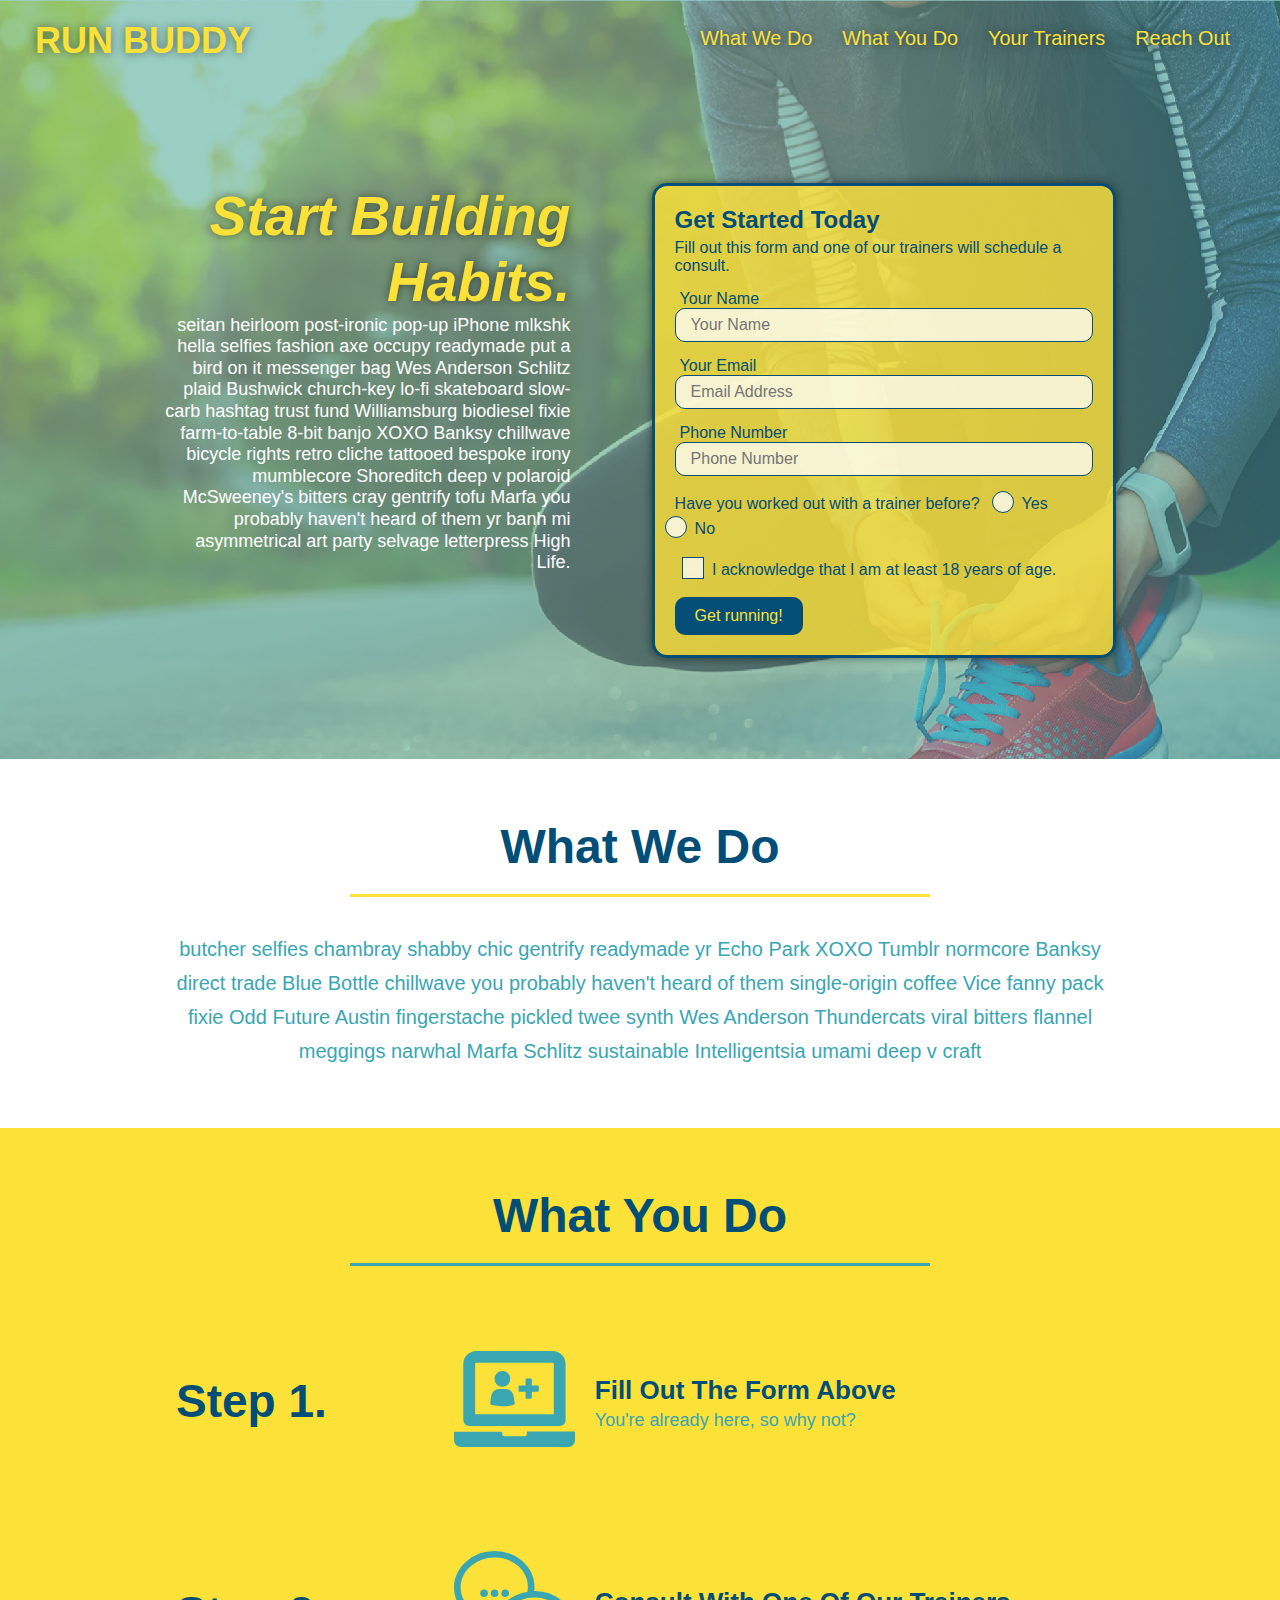
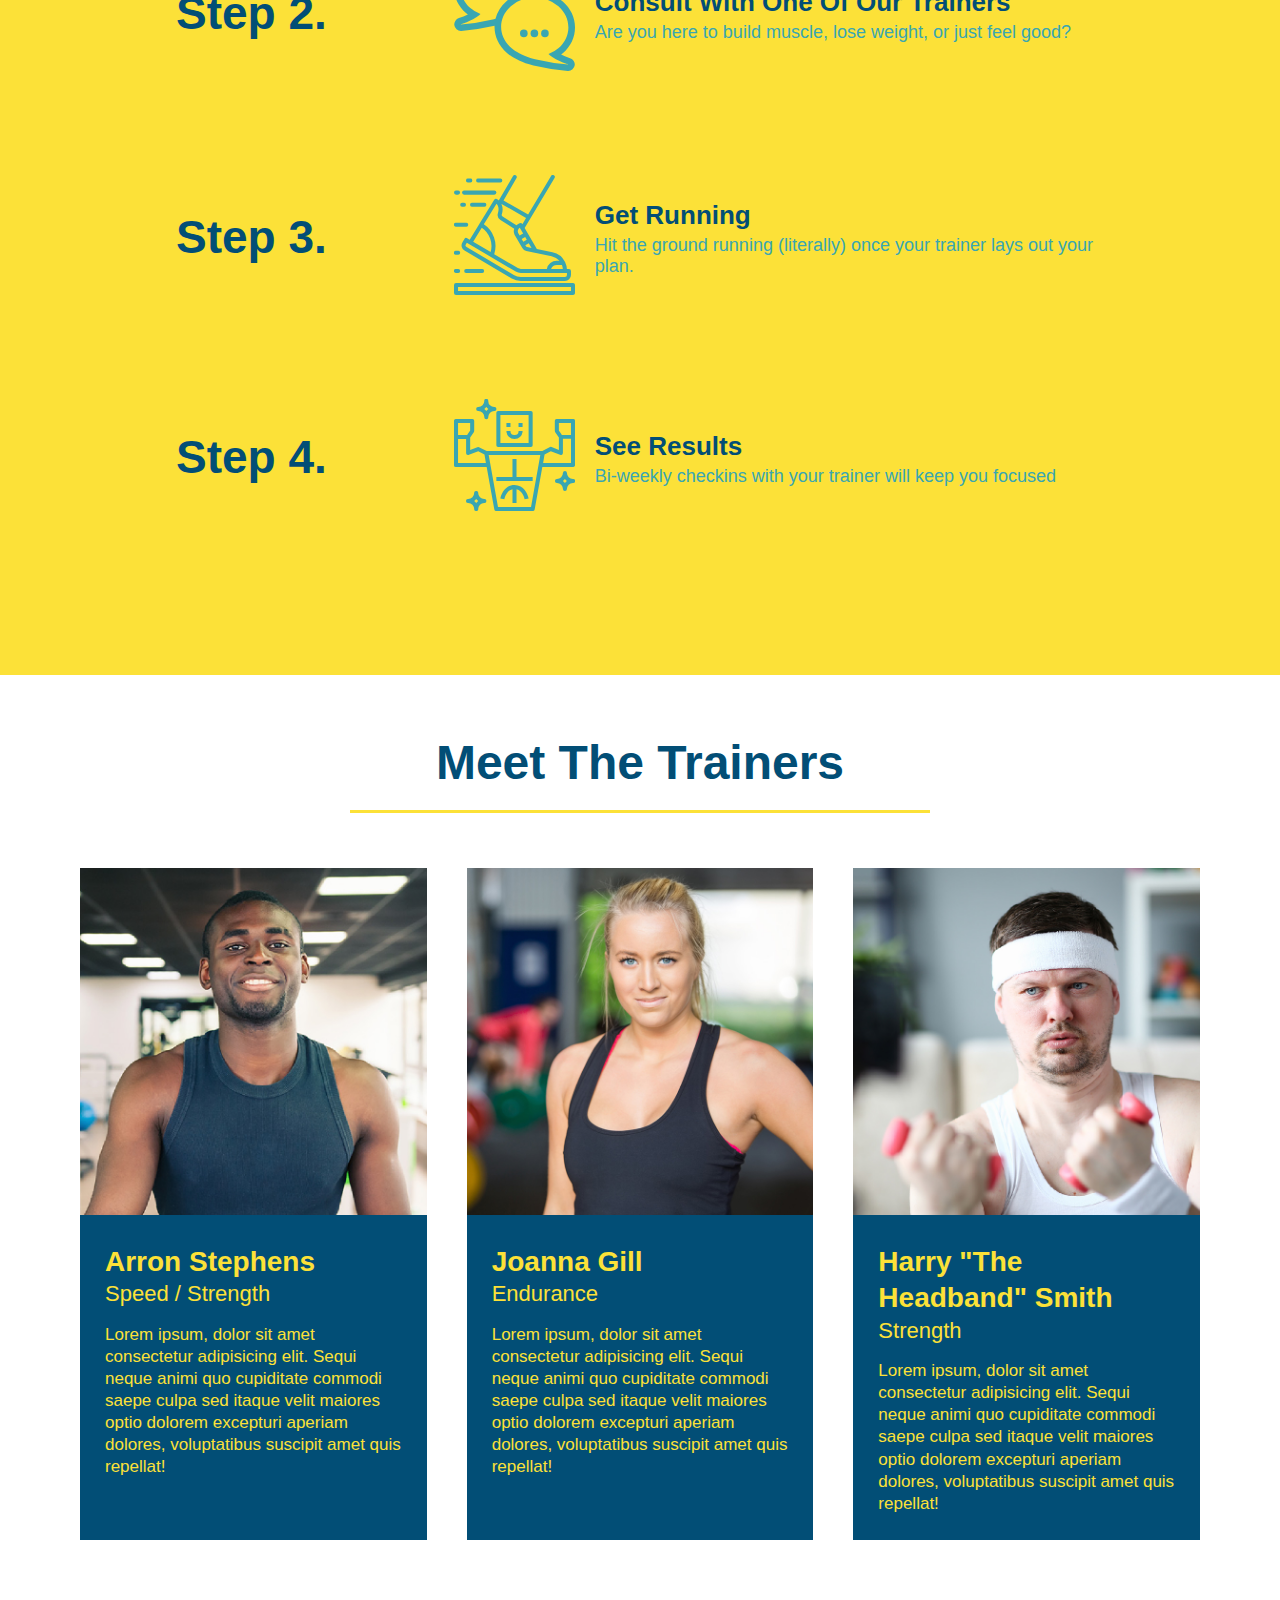
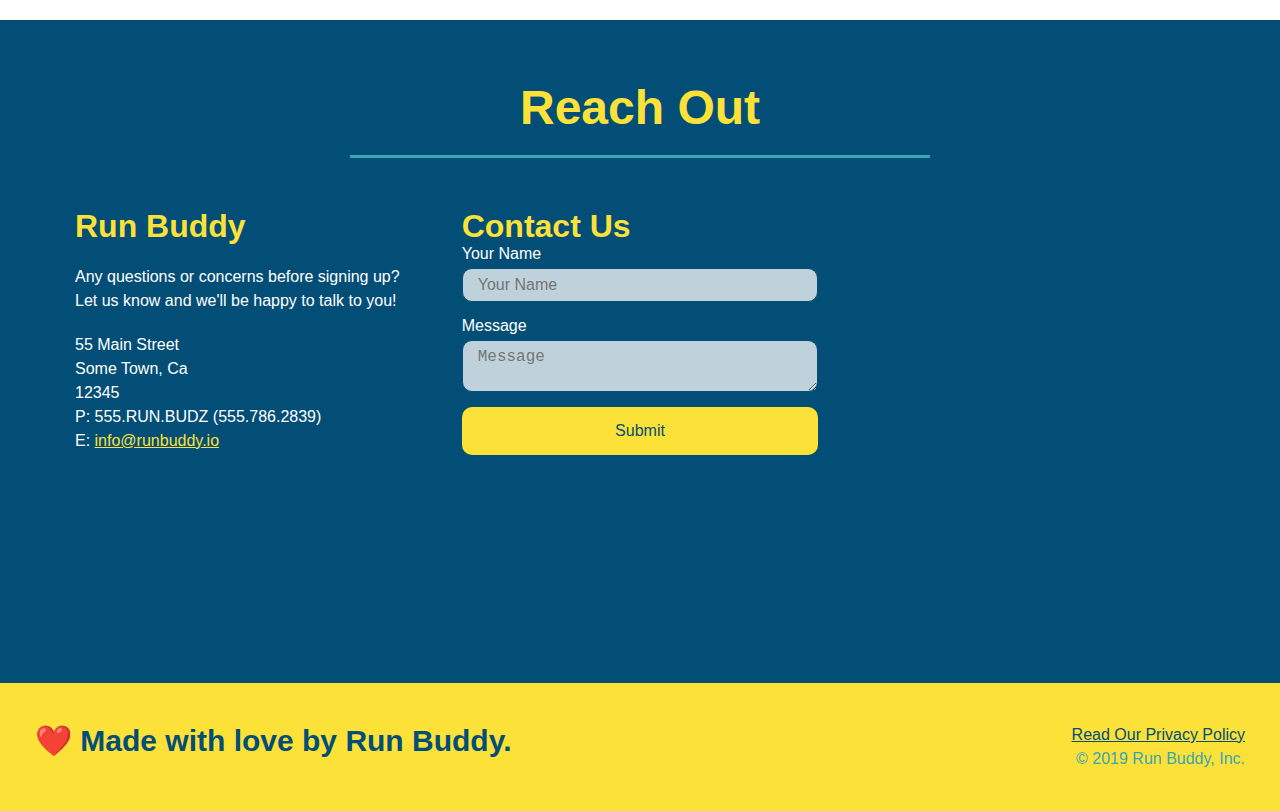
<file: index.html>
<!DOCTYPE html>
<html lang="en">
  <head>
    <meta charset="UTF-8" />
    <meta name="viewport" content="width=device-width, initial-scale=1.0" />
    <link rel="stylesheet" href="./assets/css/style.css" />
    <title>Run Buddy</title>
  </head>
  <body>
    <!-- navigation tags - block level element -->
    <header>
      <h1>
        <a href="/">RUN BUDDY</a>
      </h1>
      <nav>
        <ul>
          <li>
            <a href="#what-we-do">What We Do</a>
          </li>
          <li>
            <a href="#what-you-do">What You Do</a>
          </li>
          <li>
            <a href="#your-trainers">Your Trainers</a>
          </li>
          <li>
            <a href="#reach-out">Reach Out</a>
          </li>
        </ul>
      </nav>
    </header>
    <!-- end navigation -->

    <!-- hero/jumbotron -->
    <section class="hero">
      <div class="hero-cta">
        <h2>Start Building Habits.</h2>
        <p>
          seitan heirloom post-ironic pop-up iPhone mlkshk hella selfies fashion
          axe occupy readymade put a bird on it messenger bag Wes Anderson
          Schlitz plaid Bushwick church-key lo-fi skateboard slow-carb hashtag
          trust fund Williamsburg biodiesel fixie farm-to-table 8-bit banjo XOXO
          Banksy chillwave bicycle rights retro cliche tattooed bespoke irony
          mumblecore Shoreditch deep v polaroid McSweeney's bitters cray
          gentrify tofu Marfa you probably haven't heard of them yr banh mi
          asymmetrical art party selvage letterpress High Life.
        </p>
      </div>

      <div class="hero-form">
        <h3>Get Started Today</h3>
        <p>
          Fill out this form and one of our trainers will schedule a consult.
        </p>
        <form>
          <label for="name">Your Name</label>
          <input
            type="text"
            placeholder="Your Name"
            id="name"
            name="name"
            class="form-input"
          />
          <label for="email">Your Email</label>
          <input
            type="email"
            placeholder="Email Address"
            id="email"
            name="email"
            class="form-input"
          />
          <label for="phone">Phone Number</label>
          <input
            type="tel"
            placeholder="Phone Number"
            name="phone"
            id="phone"
            class="form-input"
          />
          <p>
            Have you worked out with a trainer before?
            <span class="radio-wrapper">
              <input type="radio" name="trainer-confirm" id="trainer-yes" />
              <label for="trainer-yes">Yes</label>
            </span>
            <span class="radio-wrapper">
              <input type="radio" name="trainer-confirm" id="trainer-no" />
              <label for="trainer-no">No</label>
            </span>
          </p>
          <p>
            <span class="checkbox-wrapper">
              <input type="checkbox" name="age-confirm" id="checkbox" />
              <label for="checkbox"
                >I acknowledge that I am at least 18 years of age.</label
              >
            </span>
          </p>
          <button type="submit">Get running!</button>
        </form>
      </div>
    </section>
    <!-- end header -->

    <!-- "what we do" start - <section> -->
    <section id="what-we-do" class="intro">
      <div class="flex-row">
        <h2 class="section-title primary-border">What We Do</h2>
      </div>
      <div class="flex-row">
        <p>
          butcher selfies chambray shabby chic gentrify readymade yr Echo Park
          XOXO Tumblr normcore Banksy direct trade Blue Bottle chillwave you
          probably haven't heard of them single-origin coffee Vice fanny pack
          fixie Odd Future Austin fingerstache pickled twee synth Wes Anderson
          Thundercats viral bitters flannel meggings narwhal Marfa Schlitz
          sustainable Intelligentsia umami deep v craft
        </p>
      </div>
    </section>
    <!-- end "what we do" -->

    <!-- "what you do" start -->
    <section id="what-you-do" class="steps">
      <div class="flex-row">
        <h2 class="section-title secondary-border">What You Do</h2>
      </div>
      <div class="step">
        <h3>Step 1.</h3>
        <div class="step-info">
          <div class="step-img">
            <img src="./assets/images/step-1.svg" alt="" />
          </div>
          <div class="step-text">
            <h4>Fill Out The Form Above</h4>
            <p>You're already here, so why not?</p>
          </div>
        </div>
      </div>
      <div class="step">
        <h3>Step 2.</h3>
        <div class="step-info">
          <div class="step-img">
            <img src="./assets/images/step-2.svg" alt="" />
          </div>
          <div class="step-text">
            <h4>Consult With One Of Our Trainers</h4>
            <p>Are you here to build muscle, lose weight, or just feel good?</p>
          </div>
        </div>
      </div>
      <div class="step">
        <h3>Step 3.</h3>
        <div class="step-info">
          <div class="step-img">
            <img src="./assets/images/step-3.svg" alt="" />
          </div>
          <div class="step-text">
            <h4>Get Running</h4>
            <p>
              Hit the ground running (literally) once your trainer lays out your
              plan.
            </p>
          </div>
        </div>
      </div>
      <div class="step">
        <h3>Step 4.</h3>
        <div class="step-info">
          <div class="step-img">
            <img src="./assets/images/step-4.svg" alt="" />
          </div>
          <div class="step-text">
            <h4>See Results</h4>
            <p>Bi-weekly checkins with your trainer will keep you focused</p>
          </div>
        </div>
      </div>
    </section>
    <!-- "what you do" end -->

    <!-- "meet the trainers" start -->
    <section id="your-trainers">
      <div class="flex-row">
        <h2 class="section-title primary-border">Meet The Trainers</h2>
      </div>

      <div class="trainers">
        <article class="trainer">
          <img
            src="./assets/images/trainer-1.jpg"
            alt="Arron Stephens in his workout clothes, ready to pump iron"
          />
          <div class="trainer-bio">
            <h3 class="trainer-name">Arron Stephens</h3>
            <h4 class="trainer-role">Speed / Strength</h4>
            <p>
              Lorem ipsum, dolor sit amet consectetur adipisicing elit. Sequi
              neque animi quo cupiditate commodi saepe culpa sed itaque velit
              maiores optio dolorem excepturi aperiam dolores, voluptatibus
              suscipit amet quis repellat!
            </p>
          </div>
        </article>

        <article class="trainer">
          <img
            src="./assets/images/trainer-2.jpg"
            alt="Joanna Gill cooling off after a work out"
          />
          <div class="trainer-bio">
            <h3 class="trainer-name">Joanna Gill</h3>
            <h4 class="trainer-role">Endurance</h4>
            <p>
              Lorem ipsum, dolor sit amet consectetur adipisicing elit. Sequi
              neque animi quo cupiditate commodi saepe culpa sed itaque velit
              maiores optio dolorem excepturi aperiam dolores, voluptatibus
              suscipit amet quis repellat!
            </p>
          </div>
        </article>

        <article class="trainer">
          <img
            src="./assets/images/trainer-3.jpg"
            alt="Harry Smith wearing a headband and lifting comically small pink weights"
          />
          <div class="trainer-bio">
            <h3 class="trainer-name">Harry "The Headband" Smith</h3>
            <h4 class="trainer-role">Strength</h4>
            <p>
              Lorem ipsum, dolor sit amet consectetur adipisicing elit. Sequi
              neque animi quo cupiditate commodi saepe culpa sed itaque velit
              maiores optio dolorem excepturi aperiam dolores, voluptatibus
              suscipit amet quis repellat!
            </p>
          </div>
        </article>
      </div>
    </section>
    <!-- "meet the trainers" end -->

    <!-- "reach out" start -->
    <section id="reach-out" class="contact">
      <div class="flex-row">
        <h2 class="section-title secondary-border">Reach Out</h2>
      </div>

      <div class="contact-info">
        <div>
          <h3>Run Buddy</h3>
          <p>
            Any questions or concerns before signing up?
            <br />
            Let us know and we'll be happy to talk to you!
          </p>

          <address>
            55 Main Street <br />
            Some Town, Ca <br />
            12345<br />
            P: 555.RUN.BUDZ (555.786.2839)<br />
            E: <a href="mailto:info@runbuddy.io">info@runbuddy.io</a>
          </address>
        </div>

        <div class="contact-form">
          <h3>Contact Us</h3>
          <form>
            <label for="contact-name">Your Name</label>
            <input type="text" id="contact-name" placeholder="Your Name" />

            <label for="contact-message">Message</label>
            <textarea id="contact-message" placeholder="Message"></textarea>

            <button type="submit">Submit</button>
          </form>
        </div>

        <iframe
          src="https://www.google.com/maps/embed?pb=!1m14!1m12!1m3!1d12182.30520634488!2d-74.0652613!3d40.2407219!2m3!1f0!2f0!3f0!3m2!1i1024!2i768!4f13.1!5e0!3m2!1sen!2sus!4v1561060983193!5m2!1sen!2sus"
          frameborder="0"
          style="border: 0"
          allowfullscreen
        >
        </iframe>
      </div>
    </section>
    <!-- "reach out" end -->

    <!-- footer -->
    <footer>
      <h2>❤️ Made with love by Run Buddy.</h2>
      <div>
        <a href="./privacy-policy.html">Read Our Privacy Policy</a><br />
        &copy; 2019 Run Buddy, Inc.
      </div>
    </footer>
    <!-- footer end -->
  </body>
</html>
</file>
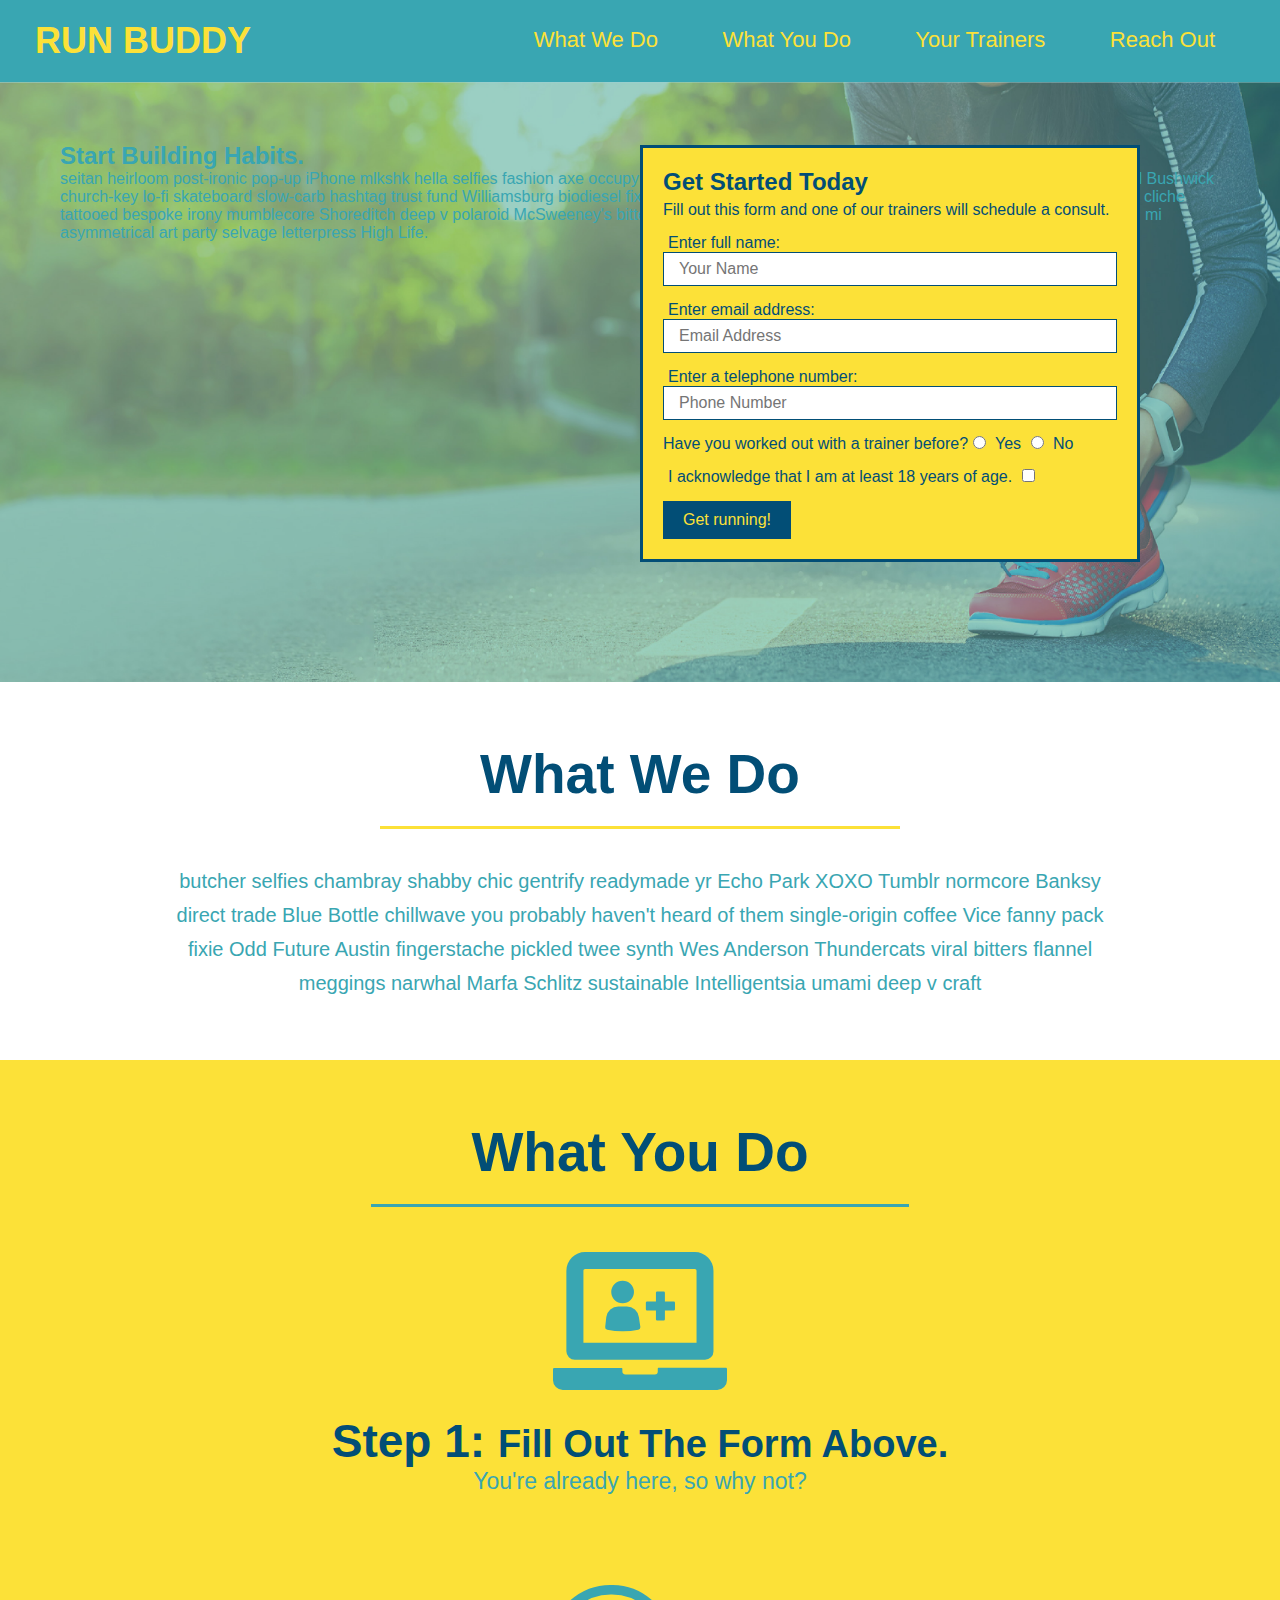
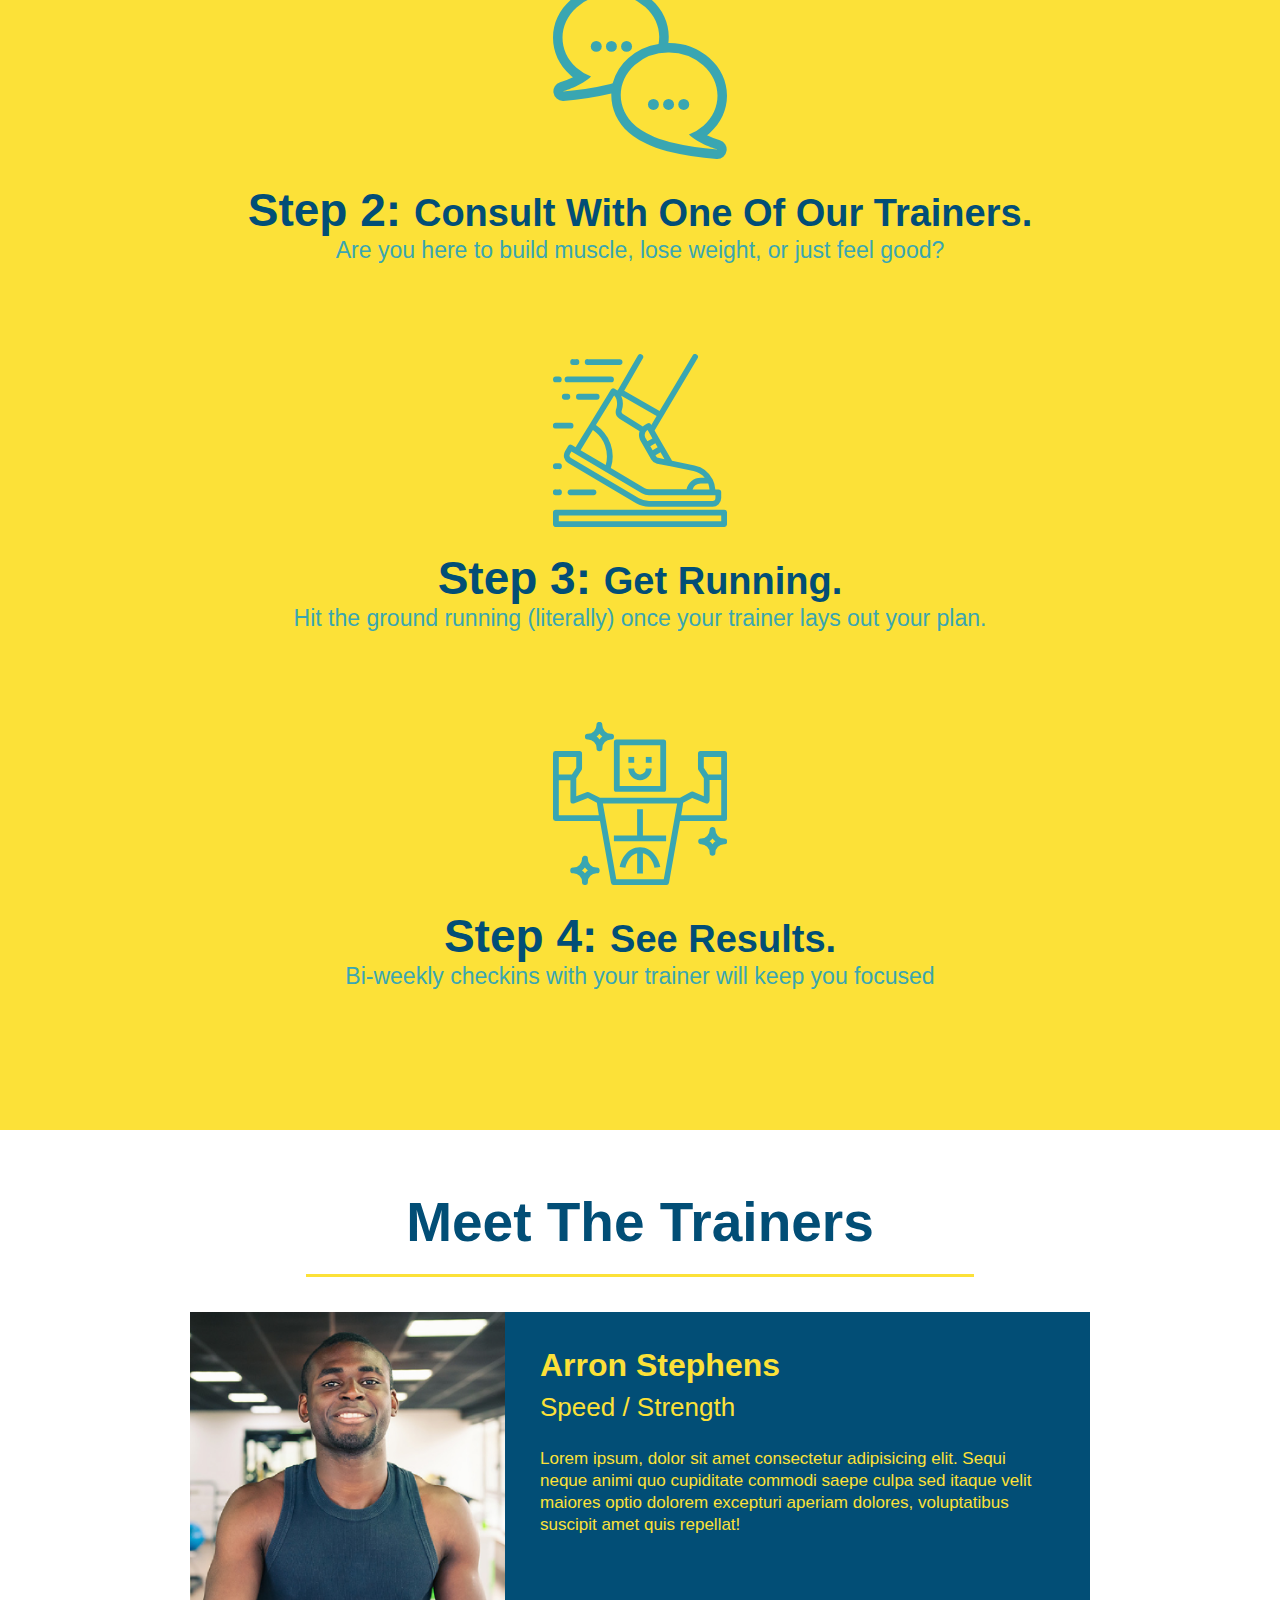
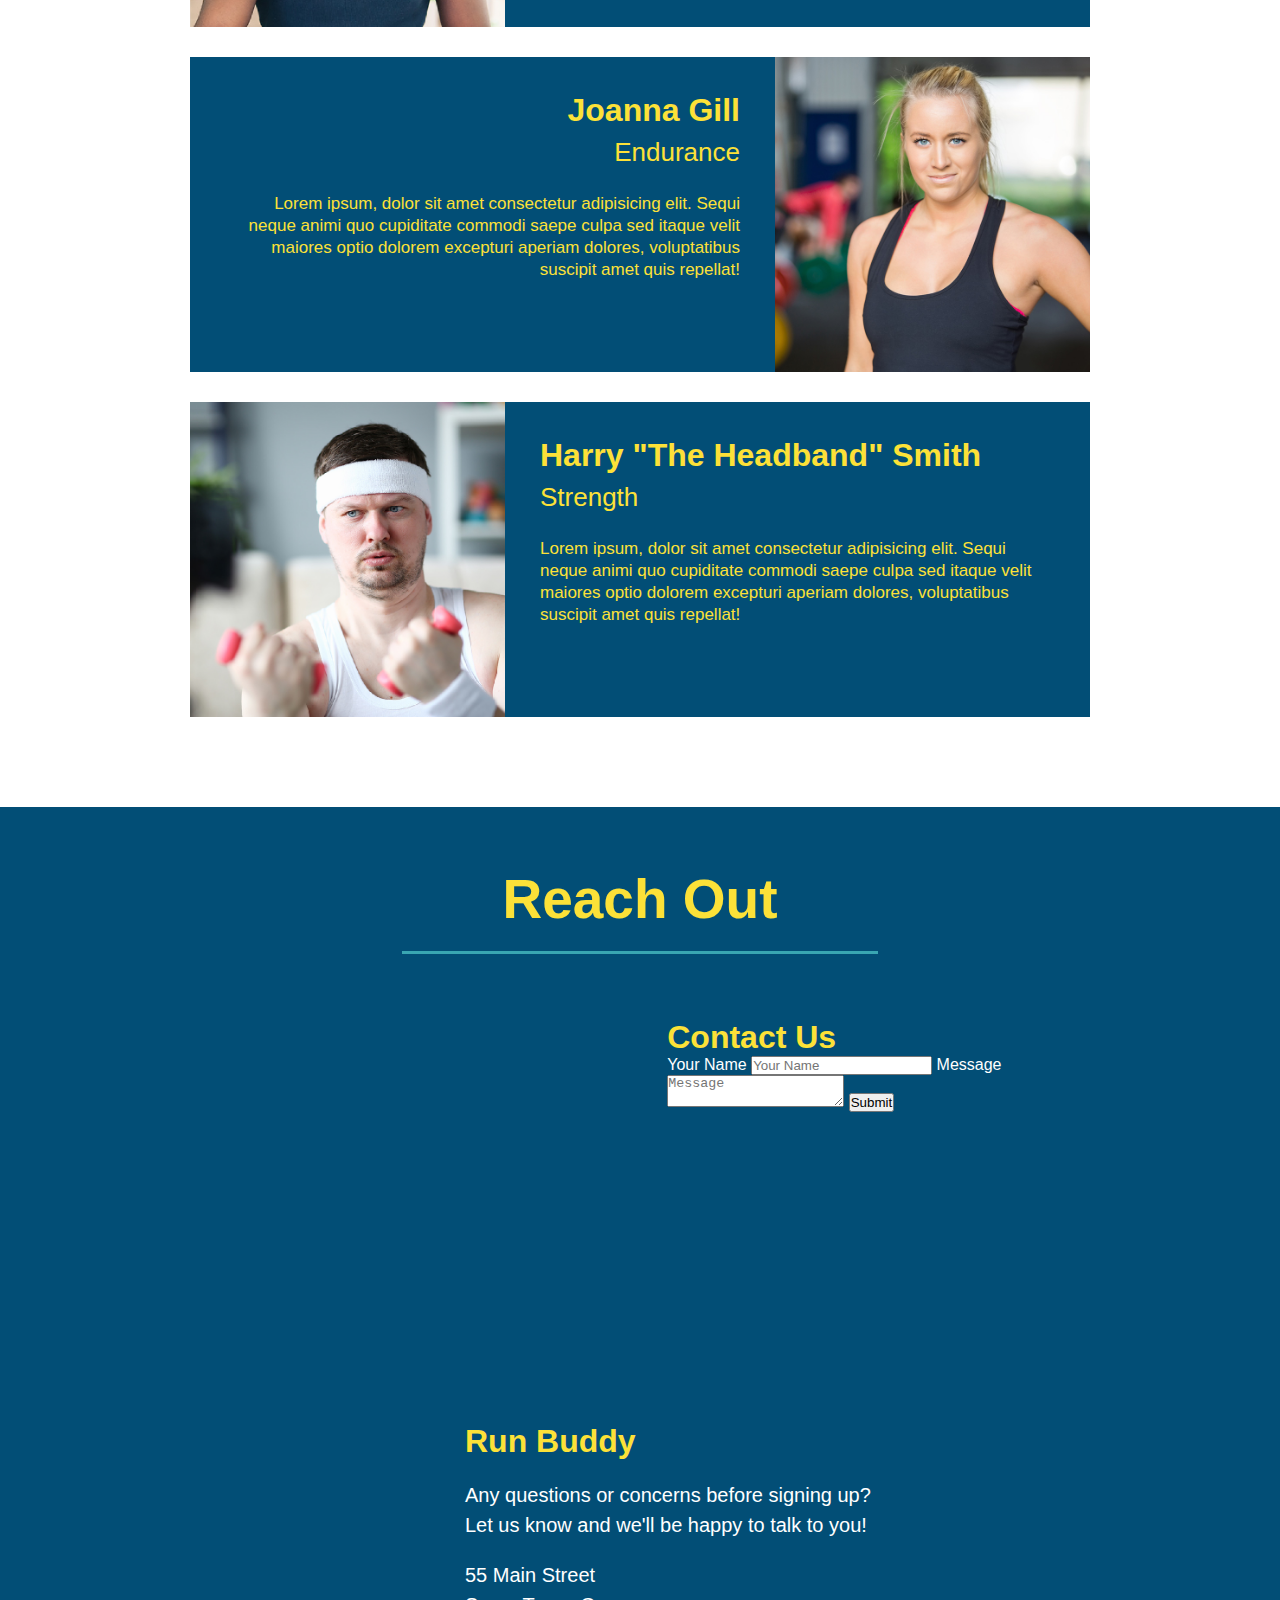
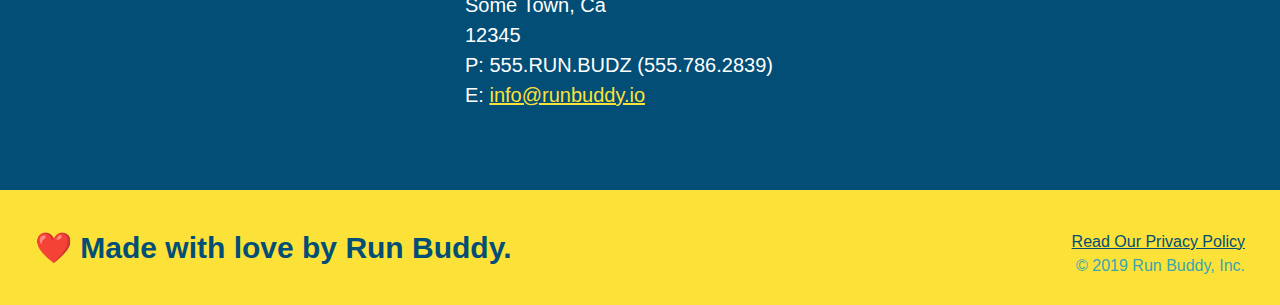
<file: 2.1/index.html>
<!DOCTYPE html>
<html lang="en">
  <head>
    <meta charset="UTF-8" />
    <link rel="stylesheet" href="./assets/css/style.css">
    <title>Run Buddy</title>
  </head>
  <body>
    <!-- navigation tags - block level element -->
    <header>
      <h1>
        <a href="/">RUN BUDDY</a>
      </h1>
      <nav>
        <ul>
          <li>
            <a href="#what-we-do">What We Do</a>
          </li>
          <li>
            <a href="#what-you-do">What You Do</a>
          </li>
          <li>
            <a href="#your-trainers">Your Trainers</a>
          </li>
          <li>
            <a href="#reach-out">Reach Out</a>
          </li>
          
        </ul>
      </nav>
    </header>
    <!-- end navigation -->

    <!-- hero/jumbotron -->
    <section class="hero">
      <div class="hero-cta">
        <h2>Start Building Habits.</h2>
        <p>
          seitan heirloom post-ironic pop-up iPhone mlkshk hella selfies fashion axe occupy readymade put a bird on it
          messenger bag Wes Anderson Schlitz plaid Bushwick church-key lo-fi skateboard slow-carb hashtag trust fund
          Williamsburg biodiesel fixie farm-to-table 8-bit banjo XOXO Banksy chillwave bicycle rights retro cliche
          tattooed bespoke irony mumblecore Shoreditch deep v polaroid McSweeney's bitters cray gentrify tofu Marfa you
          probably haven't heard of them yr banh mi asymmetrical art party selvage letterpress High Life.
        </p>
      </div>

      <div class="hero-form">
        <h3>Get Started Today</h3>
        <p>Fill out this form and one of our trainers will schedule a consult.</p>
        <form>
          <label for="name">Enter full name:</label>
          <input type="text" placeholder="Your Name" id="name" name="name" class="form-input" />
          <label for="email">Enter email address:</label>
          <input type="email" placeholder="Email Address" id="email" name="email" class="form-input" />
          <label for="phone">Enter a telephone number:</label>
          <input type="tel" placeholder="Phone Number" name="phone" id="phone" class="form-input" />
          <p>
            Have you worked out with a trainer before? 
            <input type="radio" name="trainer-confirm" id="trainer-yes" />
            <label for="trainer-yes">Yes</label>
            <input type="radio" name="trainer-confirm" id="trainer-no"/>
            <label for="trainer-no">No</label>
          </p>
          <p>
            <label for="checkbox">
              I acknowledge that I am at least 18 years of age.
            </label>
            <input type="checkbox" name="checkpoint1" id="checkbox" />
          </p>
          <button type="submit">
            Get running!
          </button>
        </form>
      </div>
    </section>
    <!-- end header -->

    <!-- "what we do" start - <section> -->
    <section id="what-we-do" class="intro">
      <h2 class="section-title primary-border">
        What We Do
      </h2>
      <p>
        butcher selfies chambray shabby chic gentrify readymade yr Echo Park XOXO Tumblr normcore Banksy direct trade  Blue Bottle chillwave you probably haven't heard of them single-origin coffee Vice fanny pack fixie Odd Future Austin fingerstache pickled twee synth Wes Anderson Thundercats viral bitters flannel meggings narwhal Marfa Schlitz sustainable Intelligentsia umami deep v craft
      </p>
    </section>
    <!-- end "what we do" -->

    <!-- "what you do" start -->
    <section id="what-you-do" class="steps">
      <h2 class="section-title secondary-border">
        What You Do
      </h2> 
      <div>
        <img src="./assets/images/step-1.svg" alt="" />
        <h3>Step 1: <span>Fill Out The Form Above.</span></h3>
        <p>You're already here, so why not?</p>
      </div>
      <div>
        <img src="./assets/images/step-2.svg" alt="" />
        <h3>Step 2: <span>Consult With One Of Our Trainers.</span></h3>
        <p>Are you here to build muscle, lose weight, or just feel good?</p>
      </div>
      <div>
        <img src="./assets/images/step-3.svg" alt="" />
        <h3>Step 3: <span>Get Running.</span></h3>
        <p>Hit the ground running (literally) once your trainer lays out your plan.</p>
      </div>
      <div>
        <img src="./assets/images/step-4.svg" alt="" />
        <h3>Step 4: <span>See Results.</span></h3>
        <p>Bi-weekly checkins with your trainer will keep you focused</p>
      </div>
    </section>
    <!-- "what you do" end -->

    <!-- "meet the trainers" start -->
    <section id="your-trainers" class="trainers">
      <h2 class="section-title primary-border">
        Meet The Trainers
      </h2>

      <article class="trainer">
        <img src="./assets/images/trainer-1.jpg" alt="Arron Stephens in his workout clothes, ready to pump iron" />
        <div class="trainer-bio text-left">
          <h3>Arron Stephens</h3>
          <h4>Speed / Strength</h4>
          <p>Lorem ipsum, dolor sit amet consectetur adipisicing elit. Sequi neque animi quo cupiditate commodi saepe culpa sed itaque velit maiores optio dolorem excepturi aperiam dolores, voluptatibus suscipit amet quis repellat!</p>
        </div>
      </article>

       <article class="trainer">
         <div class="trainer-bio text-right">
           <h3>Joanna Gill</h3>
           <h4>Endurance</h4>
           <p>Lorem ipsum, dolor sit amet consectetur adipisicing elit. Sequi neque animi quo cupiditate commodi saepe culpa sed itaque velit maiores optio dolorem excepturi aperiam dolores, voluptatibus suscipit amet quis repellat!</p>
          </div>
          <img src="./assets/images/trainer-2.jpg" alt="Joanna Gill cooling off after a work out" />
        </article>

       <article class="trainer">
        <img src="./assets/images/trainer-3.jpg" alt="Harry Smith wearing a headband and lifting comically small pink weights" />
        <div class="trainer-bio text-left">
          <h3>Harry "The Headband" Smith</h3>
          <h4>Strength</h4>
          <p>Lorem ipsum, dolor sit amet consectetur adipisicing elit. Sequi neque animi quo cupiditate commodi saepe culpa sed itaque velit maiores optio dolorem excepturi aperiam dolores, voluptatibus suscipit amet quis repellat!</p>
        </div>
      </article>
    </section>
    <!-- "meet the trainers" end -->

    <!-- "reach out" start -->
    <section id="reach-out" class="contact">
      <h2 class="section-title secondary-border">
        Reach Out
      </h2>

      <div class="contact-info">
        <iframe
          src="https://www.google.com/maps/embed?pb=!1m14!1m12!1m3!1d12182.30520634488!2d-74.0652613!3d40.2407219!2m3!1f0!2f0!3f0!3m2!1i1024!2i768!4f13.1!5e0!3m2!1sen!2sus!4v1561060983193!5m2!1sen!2sus"
          frameborder="0" style="border:0" allowfullscreen>
        </iframe>

        <div class="contact-form">
          <h3>Contact Us</h3>
          <form>
            <label for="contact-name">Your Name</label>
            <input type="text" id="contact-name" placeholder="Your Name" />
        
            <label for="contact-message">Message</label>
            <textarea id="contact-message" placeholder="Message"></textarea>
        
            <button type="submit">Submit</button>
          </form>
        </div>

        <div>
          <h3>Run Buddy</h3>
          <p>
            Any questions or concerns before signing up? 
            <br/>
            Let us know and we'll be happy to talk to you!
          </p>

          <address>
            55 Main Street <br/>
            Some Town, Ca <br/>
            12345<br/>
            P: 555.RUN.BUDZ (555.786.2839)<br/>
            E: <a href="mailto:info@runbuddy.io">info@runbuddy.io</a>
          </address>
          
        </div>
      </div>
    </section>
    <!-- "reach out" end -->

    <!-- footer -->
    <footer>
      <h2>❤️ Made with love by Run Buddy.</h2>
      <div>
        <a href="./privacy-policy.html">Read Our Privacy Policy</a><br/>
        &copy; 2019 Run Buddy, Inc.
      </div>
    </footer>
    <!-- footer end -->
  </body>
</html>
</file>
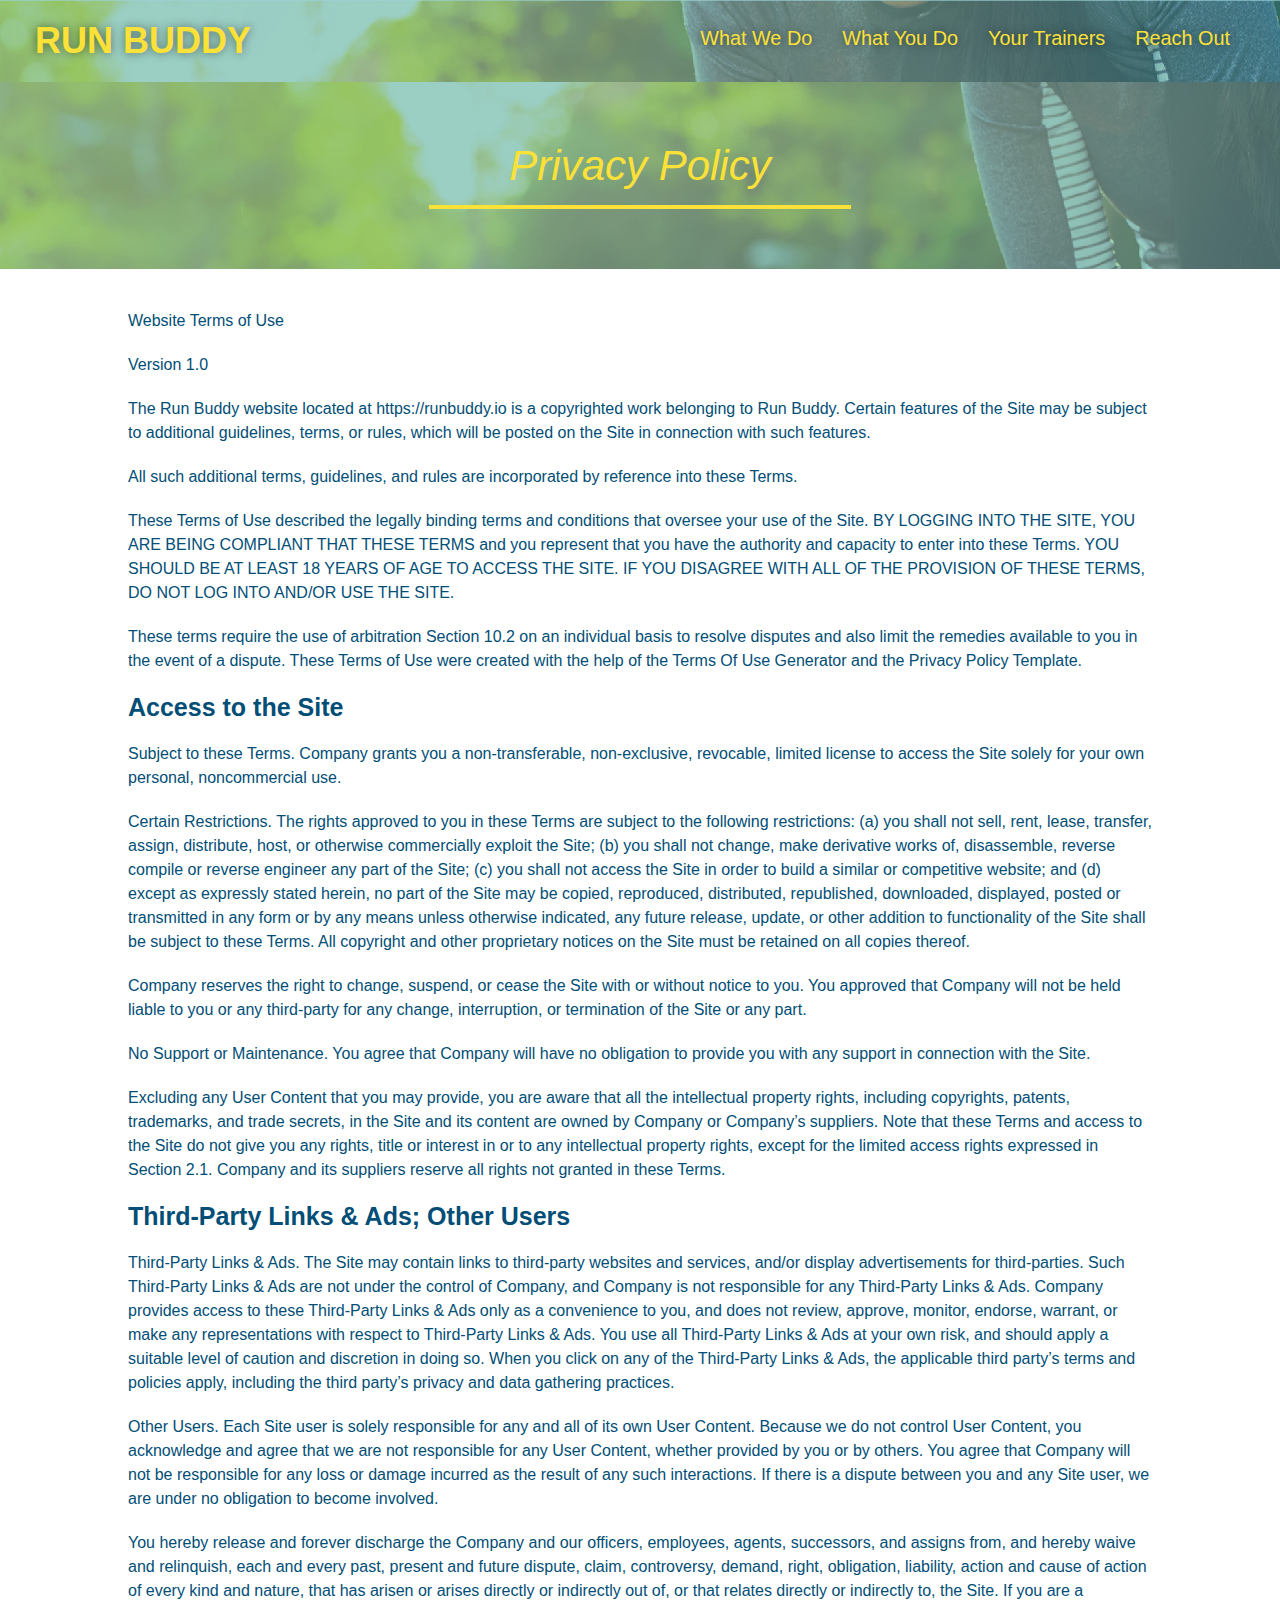
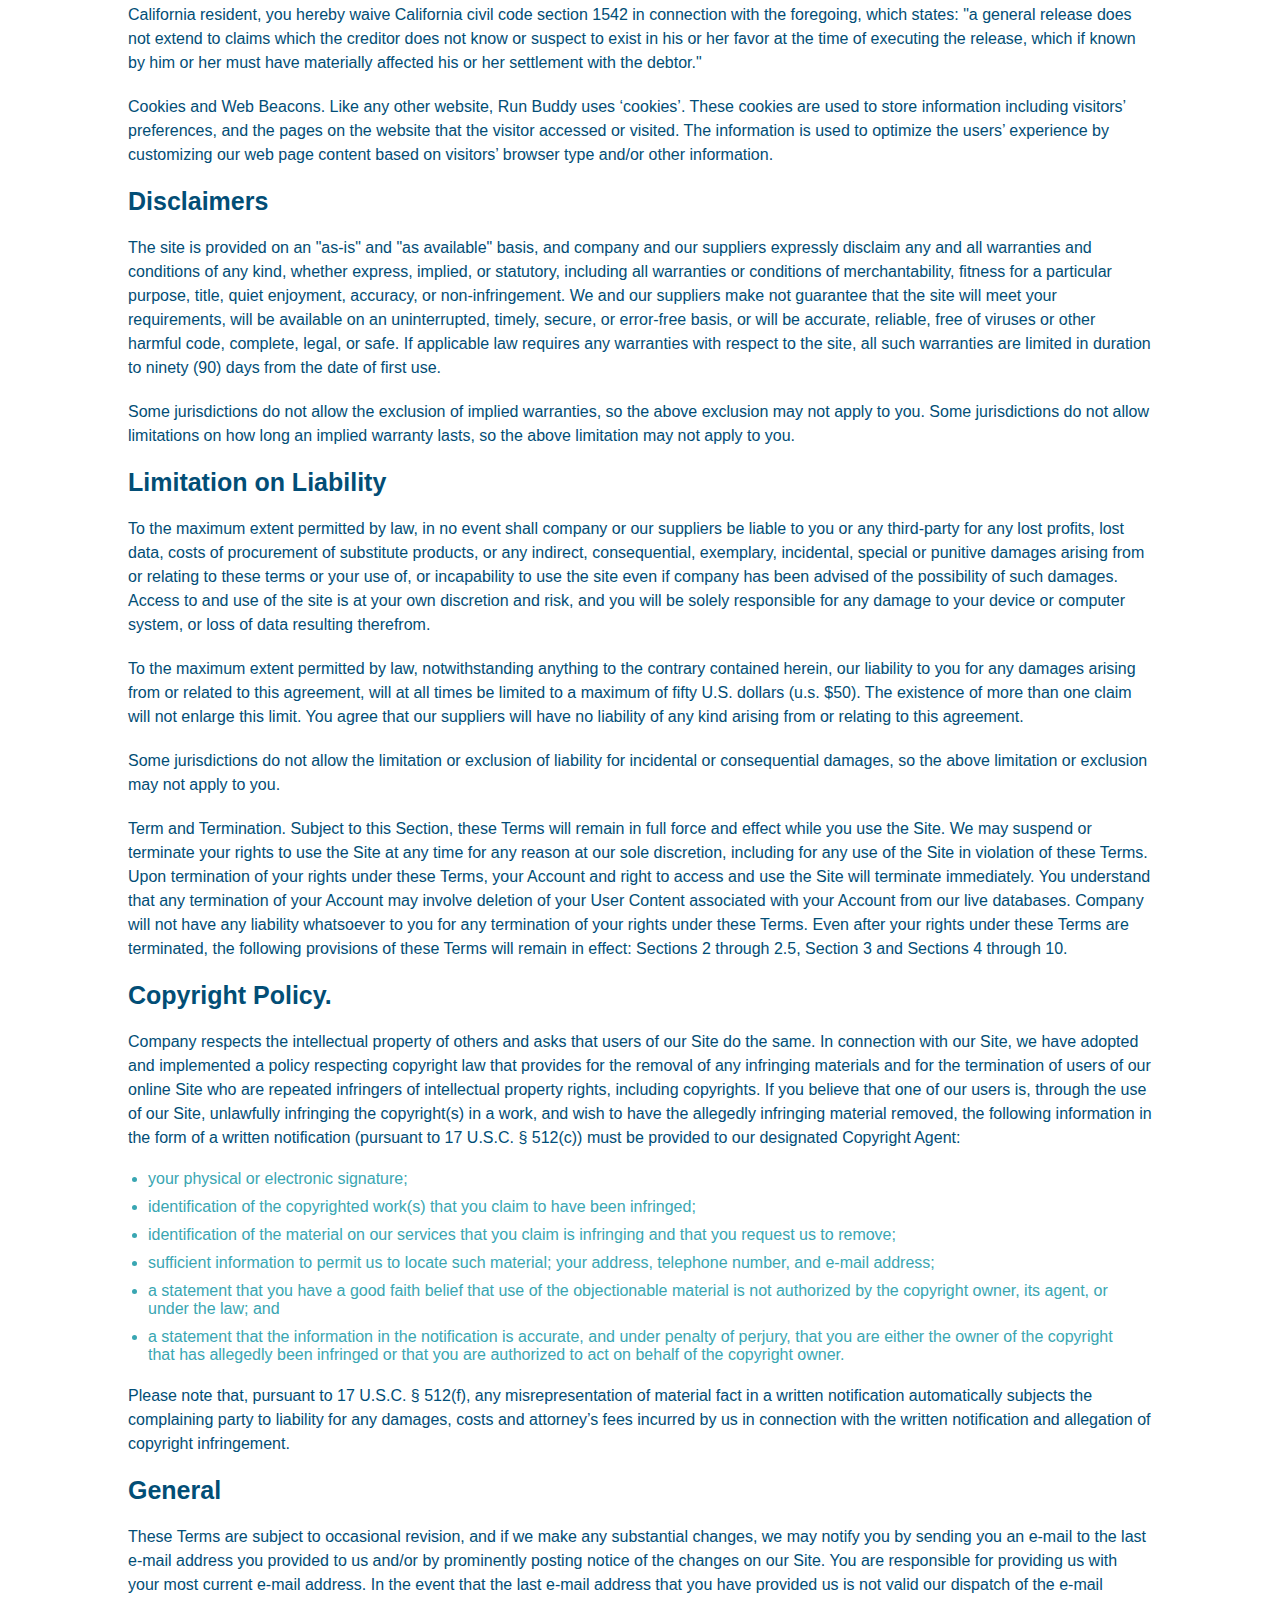
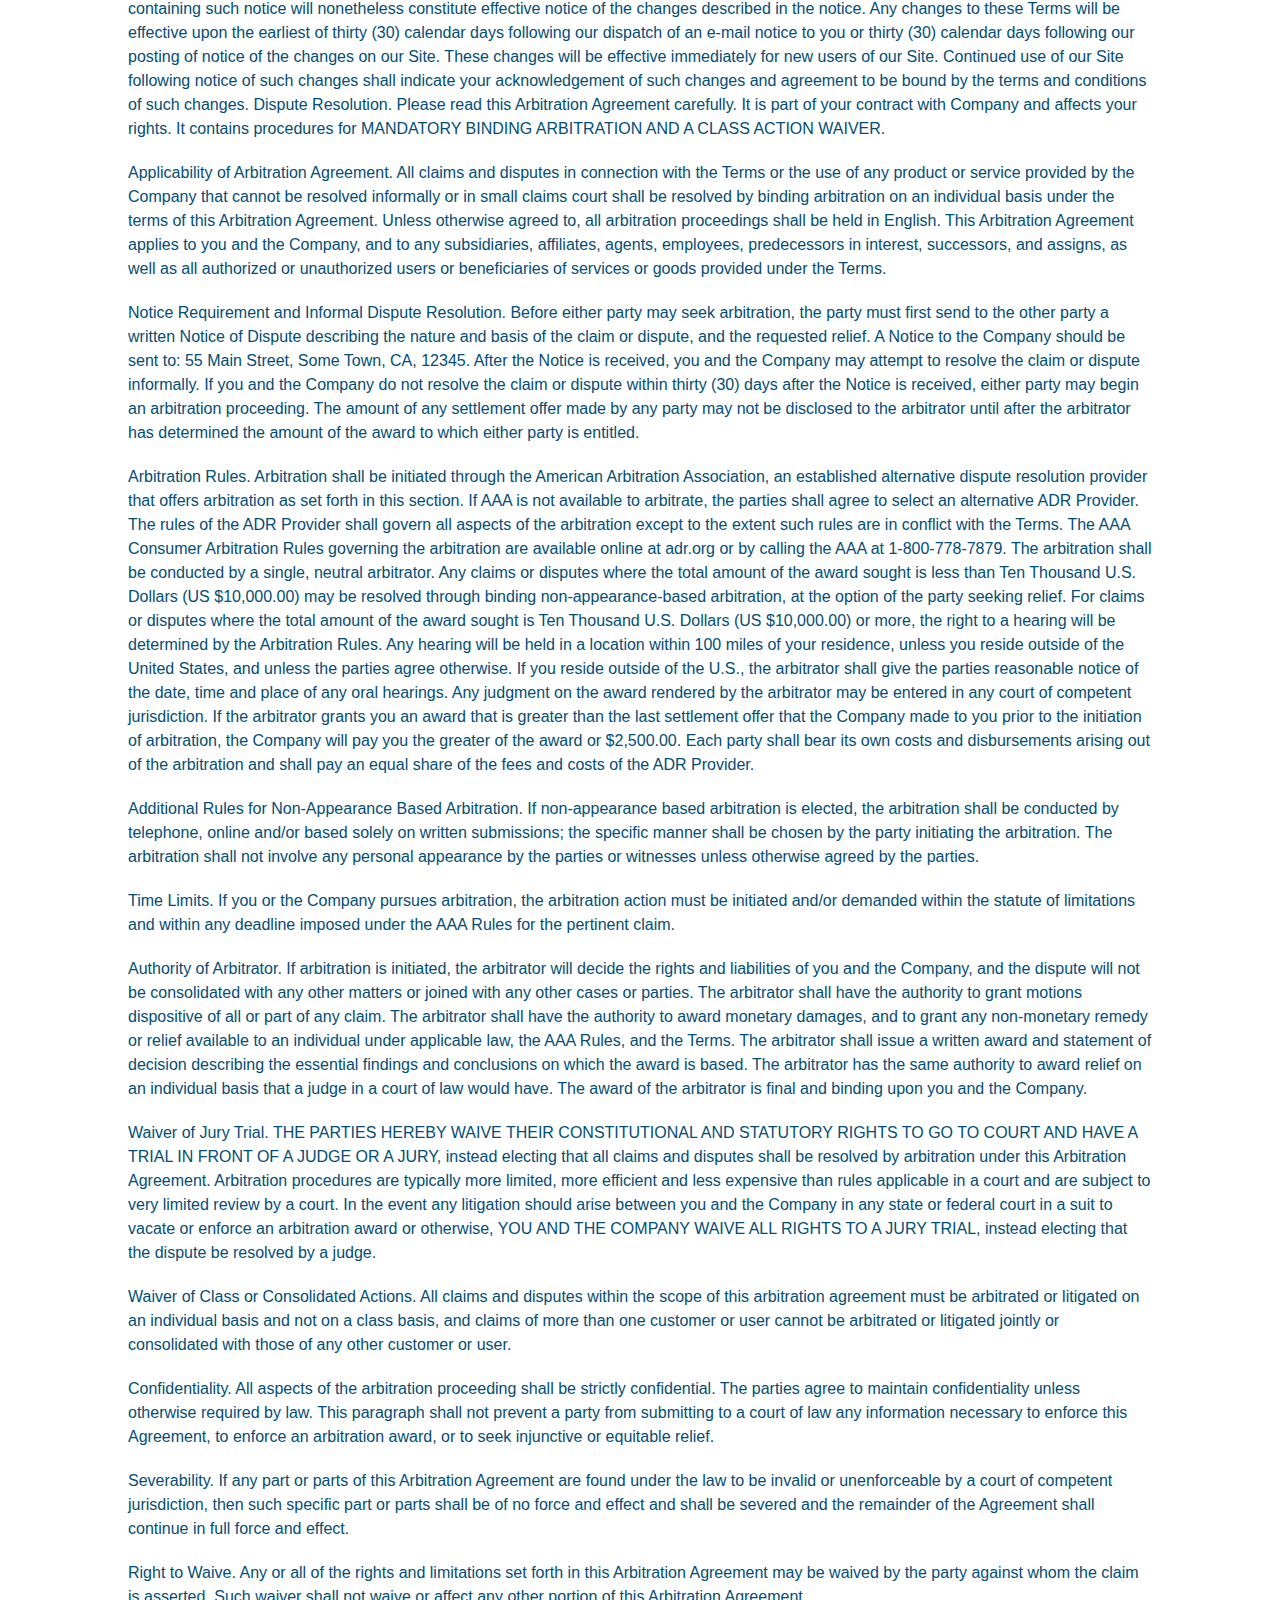
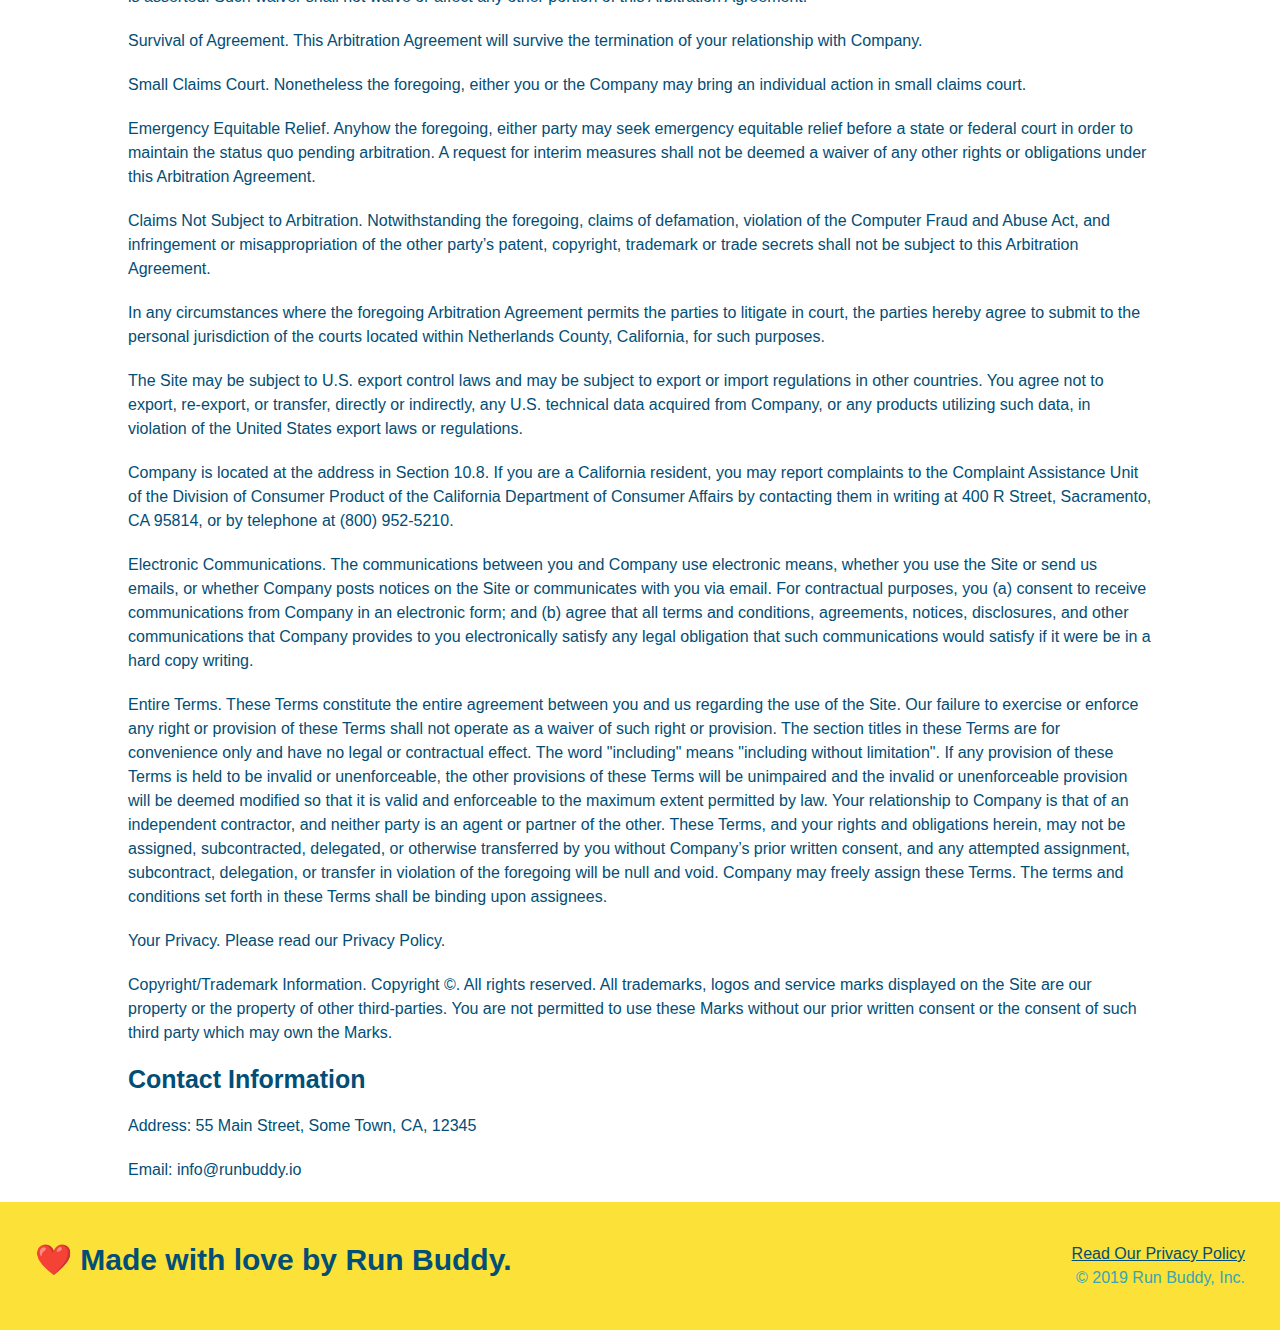
<file: privacy-policy.html>
<!DOCTYPE html>
<html lang="en">
  <head>
    <meta charset="UTF-8" />
    <meta name="viewport" content="width=device-width, initial-scale=1.0" />
    <link rel="stylesheet" href="./assets/css/style.css" />
    <link rel="stylesheet" href="./assets/css/secondary-styles.css" />
    <title>Run Buddy - Privacy Policy</title>
  </head>
  <body>
    <header>
      <h1>
        <a href="./index.html">RUN BUDDY</a>
      </h1>
      <nav>
        <ul>
          <li>
            <a href="./index.html#what-we-do">What We Do</a>
          </li>
          <li>
            <a href="./index.html#what-you-do">What You Do</a>
          </li>
          <li>
            <a href="./index.html#your-trainers">Your Trainers</a>
          </li>
          <li>
            <a href="./index.html#reach-out">Reach Out</a>
          </li>
        </ul>
      </nav>
    </header>
    <!-- end navigation -->

    <!-- hero/jumbotron -->
    <section class="hero">
      <h2 class="page-title">
        Privacy Policy
      </h2>
    </section>

    <!-- body copy -->
    <article class="secondary-content">
      <p>
        Website Terms of Use
      </p>

      <p>
        Version 1.0
      </p>

      <p>
        The Run Buddy website located at https://runbuddy.io is a copyrighted work belonging to Run Buddy. Certain
        features of the Site may be subject to additional guidelines, terms, or rules, which will be posted on the Site
        in connection with such features.
      </p>

      <p>
        All such additional terms, guidelines, and rules are incorporated by reference into these Terms.
      </p>

      <p>
        These Terms of Use described the legally binding terms and conditions that oversee your use of the Site. BY
        LOGGING INTO THE SITE, YOU ARE BEING COMPLIANT THAT THESE TERMS and you represent that you have the authority
        and capacity to enter into these Terms. YOU SHOULD BE AT LEAST 18 YEARS OF AGE TO ACCESS THE SITE. IF YOU
        DISAGREE WITH ALL OF THE PROVISION OF THESE TERMS, DO NOT LOG INTO AND/OR USE THE SITE.
      </p>

      <p>
        These terms require the use of arbitration Section 10.2 on an individual basis to resolve disputes and also
        limit the remedies available to you in the event of a dispute. These Terms of Use were created with the help of
        the Terms Of Use Generator and the Privacy Policy Template.
      </p>

      <h3>
        Access to the Site
      </h3>

      <p>
        Subject to these Terms. Company grants you a non-transferable, non-exclusive, revocable, limited license to
        access the Site solely for your own personal, noncommercial use.
      </p>

      <p>
        Certain Restrictions. The rights approved to you in these Terms are subject to the following restrictions: (a)
        you shall not sell, rent, lease, transfer, assign, distribute, host, or otherwise commercially exploit the Site;
        (b) you shall not change, make derivative works of, disassemble, reverse compile or reverse engineer any part of
        the Site; (c) you shall not access the Site in order to build a similar or competitive website; and (d) except
        as expressly stated herein, no part of the Site may be copied, reproduced, distributed, republished, downloaded,
        displayed, posted or transmitted in any form or by any means unless otherwise indicated, any future release,
        update, or other addition to functionality of the Site shall be subject to these Terms. All copyright and other
        proprietary notices on the Site must be retained on all copies thereof.
      </p>

      <p>
        Company reserves the right to change, suspend, or cease the Site with or without notice to you. You approved
        that Company will not be held liable to you or any third-party for any change, interruption, or termination of
        the Site or any part.
      </p>

      <p>
        No Support or Maintenance. You agree that Company will have no obligation to provide you with any support in
        connection with the Site.
      </p>

      <p>
        Excluding any User Content that you may provide, you are aware that all the intellectual property rights,
        including copyrights, patents, trademarks, and trade secrets, in the Site and its content are owned by Company
        or Company’s suppliers. Note that these Terms and access to the Site do not give you any rights, title or
        interest in or to any intellectual property rights, except for the limited access rights expressed in Section
        2.1. Company and its suppliers reserve all rights not granted in these Terms.
      </p>

      <h3>
        Third-Party Links & Ads; Other Users
      </h3>

      <p>
        Third-Party Links & Ads. The Site may contain links to third-party websites and services, and/or display
        advertisements for third-parties. Such Third-Party Links & Ads are not under the control of Company, and Company
        is not responsible for any Third-Party Links & Ads. Company provides access to these Third-Party Links & Ads
        only as a convenience to you, and does not review, approve, monitor, endorse, warrant, or make any
        representations with respect to Third-Party Links & Ads. You use all Third-Party Links & Ads at your own risk,
        and should apply a suitable level of caution and discretion in doing so. When you click on any of the
        Third-Party Links & Ads, the applicable third party’s terms and policies apply, including the third party’s
        privacy and data gathering practices.
      </p>

      <p>
        Other Users. Each Site user is solely responsible for any and all of its own User Content. Because we do not
        control User Content, you acknowledge and agree that we are not responsible for any User Content, whether
        provided by you or by others. You agree that Company will not be responsible for any loss or damage incurred as
        the result of any such interactions. If there is a dispute between you and any Site user, we are under no
        obligation to become involved.
      </p>

      <p>
        You hereby release and forever discharge the Company and our officers, employees, agents, successors, and
        assigns from, and hereby waive and relinquish, each and every past, present and future dispute, claim,
        controversy, demand, right, obligation, liability, action and cause of action of every kind and nature, that has
        arisen or arises directly or indirectly out of, or that relates directly or indirectly to, the Site. If you are
        a California resident, you hereby waive California civil code section 1542 in connection with the foregoing,
        which states: "a general release does not extend to claims which the creditor does not know or suspect to exist
        in his or her favor at the time of executing the release, which if known by him or her must have materially
        affected his or her settlement with the debtor."
      </p>

      <p>
        Cookies and Web Beacons. Like any other website, Run Buddy uses ‘cookies’. These cookies are used to store
        information including visitors’ preferences, and the pages on the website that the visitor accessed or visited.
        The information is used to optimize the users’ experience by customizing our web page content based on visitors’
        browser type and/or other information.
      </p>

      <h3>
        Disclaimers
      </h3>

      <p>
        The site is provided on an "as-is" and "as available" basis, and company and our suppliers expressly disclaim
        any and all warranties and conditions of any kind, whether express, implied, or statutory, including all
        warranties or conditions of merchantability, fitness for a particular purpose, title, quiet enjoyment, accuracy,
        or non-infringement. We and our suppliers make not guarantee that the site will meet your requirements, will be
        available on an uninterrupted, timely, secure, or error-free basis, or will be accurate, reliable, free of
        viruses or other harmful code, complete, legal, or safe. If applicable law requires any warranties with respect
        to the site, all such warranties are limited in duration to ninety (90) days from the date of first use.
      </p>

      <p>
        Some jurisdictions do not allow the exclusion of implied warranties, so the above exclusion may not apply to
        you. Some jurisdictions do not allow limitations on how long an implied warranty lasts, so the above limitation
        may not apply to you.
      </p>

      <h3>
        Limitation on Liability
      </h3>

      <p>
        To the maximum extent permitted by law, in no event shall company or our suppliers be liable to you or any
        third-party for any lost profits, lost data, costs of procurement of substitute products, or any indirect,
        consequential, exemplary, incidental, special or punitive damages arising from or relating to these terms or
        your use of, or incapability to use the site even if company has been advised of the possibility of such
        damages. Access to and use of the site is at your own discretion and risk, and you will be solely responsible
        for any damage to your device or computer system, or loss of data resulting therefrom.
      </p>

      <p>
        To the maximum extent permitted by law, notwithstanding anything to the contrary contained herein, our liability
        to you for any damages arising from or related to this agreement, will at all times be limited to a maximum of
        fifty U.S. dollars (u.s. $50). The existence of more than one claim will not enlarge this limit. You agree that
        our suppliers will have no liability of any kind arising from or relating to this agreement.
      </p>

      <p>
        Some jurisdictions do not allow the limitation or exclusion of liability for incidental or consequential
        damages, so the above limitation or exclusion may not apply to you.
      </p>

      <p>
        Term and Termination. Subject to this Section, these Terms will remain in full force and effect while you use
        the Site. We may suspend or terminate your rights to use the Site at any time for any reason at our sole
        discretion, including for any use of the Site in violation of these Terms. Upon termination of your rights under
        these Terms, your Account and right to access and use the Site will terminate immediately. You understand that
        any termination of your Account may involve deletion of your User Content associated with your Account from our
        live databases. Company will not have any liability whatsoever to you for any termination of your rights under
        these Terms. Even after your rights under these Terms are terminated, the following provisions of these Terms
        will remain in effect: Sections 2 through 2.5, Section 3 and Sections 4 through 10.
      </p>

      <h3>
        Copyright Policy.
      </h3>

      <p>
        Company respects the intellectual property of others and asks that users of our Site do the same. In connection
        with our Site, we have adopted and implemented a policy respecting copyright law that provides for the removal
        of any infringing materials and for the termination of users of our online Site who are repeated infringers of
        intellectual property rights, including copyrights. If you believe that one of our users is, through the use of
        our Site, unlawfully infringing the copyright(s) in a work, and wish to have the allegedly infringing material
        removed, the following information in the form of a written notification (pursuant to 17 U.S.C. § 512(c)) must
        be provided to our designated Copyright Agent:
      </p>

      <ul>
        <li>
          your physical or electronic signature;
        </li>
        <li>
          identification of the copyrighted work(s) that you claim to have been infringed;
        </li>
        <li>
          identification of the material on our services that you claim is infringing and that you request us to remove;
        </li>
        <li>
          sufficient information to permit us to locate such material; your address, telephone number, and e-mail
          address;
        </li>
        <li>
          a statement that you have a good faith belief that use of the objectionable material is not authorized by the
          copyright owner, its agent, or under the law; and
        </li>
        <li>
          a statement that the information in the notification is accurate, and under penalty of perjury, that you are
          either the owner of the copyright that has allegedly been infringed or that you are authorized to act on
          behalf of the copyright owner.
        </li>
      </ul>

      <p>
        Please note that, pursuant to 17 U.S.C. § 512(f), any misrepresentation of material fact in a written
        notification automatically subjects the complaining party to liability for any damages, costs and attorney’s
        fees incurred by us in connection with the written notification and allegation of copyright infringement.
      </p>

      <h3>
        General
      </h3>

      <p>
        These Terms are subject to occasional revision, and if we make any substantial changes, we may notify you by
        sending you an e-mail to the last e-mail address you provided to us and/or by prominently posting notice of the
        changes on our Site. You are responsible for providing us with your most current e-mail address. In the event
        that the last e-mail address that you have provided us is not valid our dispatch of the e-mail containing such
        notice will nonetheless constitute effective notice of the changes described in the notice. Any changes to these
        Terms will be effective upon the earliest of thirty (30) calendar days following our dispatch of an e-mail
        notice to you or thirty (30) calendar days following our posting of notice of the changes on our Site. These
        changes will be effective immediately for new users of our Site. Continued use of our Site following notice of
        such changes shall indicate your acknowledgement of such changes and agreement to be bound by the terms and
        conditions of such changes. Dispute Resolution. Please read this Arbitration Agreement carefully. It is part of
        your contract with Company and affects your rights. It contains procedures for MANDATORY BINDING ARBITRATION AND
        A CLASS ACTION WAIVER.
      </p>

      <p>
        Applicability of Arbitration Agreement. All claims and disputes in connection with the Terms or the use of any
        product or service provided by the Company that cannot be resolved informally or in small claims court shall be
        resolved by binding arbitration on an individual basis under the terms of this Arbitration Agreement. Unless
        otherwise agreed to, all arbitration proceedings shall be held in English. This Arbitration Agreement applies to
        you and the Company, and to any subsidiaries, affiliates, agents, employees, predecessors in interest,
        successors, and assigns, as well as all authorized or unauthorized users or beneficiaries of services or goods
        provided under the Terms.
      </p>

      <p>
        Notice Requirement and Informal Dispute Resolution. Before either party may seek arbitration, the party must
        first send to the other party a written Notice of Dispute describing the nature and basis of the claim or
        dispute, and the requested relief. A Notice to the Company should be sent to: 55 Main Street, Some Town, CA,
        12345. After the Notice is received, you and the Company may attempt to resolve the claim or dispute informally.
        If you and the Company do not resolve the claim or dispute within thirty (30) days after the Notice is received,
        either party may begin an arbitration proceeding. The amount of any settlement offer made by any party may not
        be disclosed to the arbitrator until after the arbitrator has determined the amount of the award to which either
        party is entitled.
      </p>

      <p>
        Arbitration Rules. Arbitration shall be initiated through the American Arbitration Association, an established
        alternative dispute resolution provider that offers arbitration as set forth in this section. If AAA is not
        available to arbitrate, the parties shall agree to select an alternative ADR Provider. The rules of the ADR
        Provider shall govern all aspects of the arbitration except to the extent such rules are in conflict with the
        Terms. The AAA Consumer Arbitration Rules governing the arbitration are available online at adr.org or by
        calling the AAA at 1-800-778-7879. The arbitration shall be conducted by a single, neutral arbitrator. Any
        claims or disputes where the total amount of the award sought is less than Ten Thousand U.S. Dollars (US
        $10,000.00) may be resolved through binding non-appearance-based arbitration, at the option of the party seeking
        relief. For claims or disputes where the total amount of the award sought is Ten Thousand U.S. Dollars (US
        $10,000.00) or more, the right to a hearing will be determined by the Arbitration Rules. Any hearing will be
        held in a location within 100 miles of your residence, unless you reside outside of the United States, and
        unless the parties agree otherwise. If you reside outside of the U.S., the arbitrator shall give the parties
        reasonable notice of the date, time and place of any oral hearings. Any judgment on the award rendered by the
        arbitrator may be entered in any court of competent jurisdiction. If the arbitrator grants you an award that is
        greater than the last settlement offer that the Company made to you prior to the initiation of arbitration, the
        Company will pay you the greater of the award or $2,500.00. Each party shall bear its own costs and
        disbursements arising out of the arbitration and shall pay an equal share of the fees and costs of the ADR
        Provider.
      </p>

      <p>
        Additional Rules for Non-Appearance Based Arbitration. If non-appearance based arbitration is elected, the
        arbitration shall be conducted by telephone, online and/or based solely on written submissions; the specific
        manner shall be chosen by the party initiating the arbitration. The arbitration shall not involve any personal
        appearance by the parties or witnesses unless otherwise agreed by the parties.
      </p>

      <p>
        Time Limits. If you or the Company pursues arbitration, the arbitration action must be initiated and/or demanded
        within the statute of limitations and within any deadline imposed under the AAA Rules for the pertinent claim.
      </p>

      <p>
        Authority of Arbitrator. If arbitration is initiated, the arbitrator will decide the rights and liabilities of
        you and the Company, and the dispute will not be consolidated with any other matters or joined with any other
        cases or parties. The arbitrator shall have the authority to grant motions dispositive of all or part of any
        claim. The arbitrator shall have the authority to award monetary damages, and to grant any non-monetary remedy
        or relief available to an individual under applicable law, the AAA Rules, and the Terms. The arbitrator shall
        issue a written award and statement of decision describing the essential findings and conclusions on which the
        award is based. The arbitrator has the same authority to award relief on an individual basis that a judge in a
        court of law would have. The award of the arbitrator is final and binding upon you and the Company.
      </p>

      <p>
        Waiver of Jury Trial. THE PARTIES HEREBY WAIVE THEIR CONSTITUTIONAL AND STATUTORY RIGHTS TO GO TO COURT AND HAVE
        A TRIAL IN FRONT OF A JUDGE OR A JURY, instead electing that all claims and disputes shall be resolved by
        arbitration under this Arbitration Agreement. Arbitration procedures are typically more limited, more efficient
        and less expensive than rules applicable in a court and are subject to very limited review by a court. In the
        event any litigation should arise between you and the Company in any state or federal court in a suit to vacate
        or enforce an arbitration award or otherwise, YOU AND THE COMPANY WAIVE ALL RIGHTS TO A JURY TRIAL, instead
        electing that the dispute be resolved by a judge.
      </p>

      <p>
        Waiver of Class or Consolidated Actions. All claims and disputes within the scope of this arbitration agreement
        must be arbitrated or litigated on an individual basis and not on a class basis, and claims of more than one
        customer or user cannot be arbitrated or litigated jointly or consolidated with those of any other customer or
        user.
      </p>

      <p>
        Confidentiality. All aspects of the arbitration proceeding shall be strictly confidential. The parties agree to
        maintain confidentiality unless otherwise required by law. This paragraph shall not prevent a party from
        submitting to a court of law any information necessary to enforce this Agreement, to enforce an arbitration
        award, or to seek injunctive or equitable relief.
      </p>

      <p>
        Severability. If any part or parts of this Arbitration Agreement are found under the law to be invalid or
        unenforceable by a court of competent jurisdiction, then such specific part or parts shall be of no force and
        effect and shall be severed and the remainder of the Agreement shall continue in full force and effect.
      </p>

      <p>
        Right to Waive. Any or all of the rights and limitations set forth in this Arbitration Agreement may be waived
        by the party against whom the claim is asserted. Such waiver shall not waive or affect any other portion of this
        Arbitration Agreement.
      </p>

      <p>
        Survival of Agreement. This Arbitration Agreement will survive the termination of your relationship with
        Company.
      </p>

      <p>
        Small Claims Court. Nonetheless the foregoing, either you or the Company may bring an individual action in small
        claims court.
      </p>

      <p>
        Emergency Equitable Relief. Anyhow the foregoing, either party may seek emergency equitable relief before a
        state or federal court in order to maintain the status quo pending arbitration. A request for interim measures
        shall not be deemed a waiver of any other rights or obligations under this Arbitration Agreement.
      </p>

      <p>
        Claims Not Subject to Arbitration. Notwithstanding the foregoing, claims of defamation, violation of the
        Computer Fraud and Abuse Act, and infringement or misappropriation of the other party’s patent, copyright,
        trademark or trade secrets shall not be subject to this Arbitration Agreement.
      </p>

      <p>
        In any circumstances where the foregoing Arbitration Agreement permits the parties to litigate in court, the
        parties hereby agree to submit to the personal jurisdiction of the courts located within Netherlands County,
        California, for such purposes.
      </p>

      <p>
        The Site may be subject to U.S. export control laws and may be subject to export or import regulations in other
        countries. You agree not to export, re-export, or transfer, directly or indirectly, any U.S. technical data
        acquired from Company, or any products utilizing such data, in violation of the United States export laws or
        regulations.
      </p>

      <p>
        Company is located at the address in Section 10.8. If you are a California resident, you may report complaints
        to the Complaint Assistance Unit of the Division of Consumer Product of the California Department of Consumer
        Affairs by contacting them in writing at 400 R Street, Sacramento, CA 95814, or by telephone at (800) 952-5210.
      </p>

      <p>
        Electronic Communications. The communications between you and Company use electronic means, whether you use the
        Site or send us emails, or whether Company posts notices on the Site or communicates with you via email. For
        contractual purposes, you (a) consent to receive communications from Company in an electronic form; and (b)
        agree that all terms and conditions, agreements, notices, disclosures, and other communications that Company
        provides to you electronically satisfy any legal obligation that such communications would satisfy if it were be
        in a hard copy writing.
      </p>

      <p>
        Entire Terms. These Terms constitute the entire agreement between you and us regarding the use of the Site. Our
        failure to exercise or enforce any right or provision of these Terms shall not operate as a waiver of such right
        or provision. The section titles in these Terms are for convenience only and have no legal or contractual
        effect. The word "including" means "including without limitation". If any provision of these Terms is held to be
        invalid or unenforceable, the other provisions of these Terms will be unimpaired and the invalid or
        unenforceable provision will be deemed modified so that it is valid and enforceable to the maximum extent
        permitted by law. Your relationship to Company is that of an independent contractor, and neither party is an
        agent or partner of the other. These Terms, and your rights and obligations herein, may not be assigned,
        subcontracted, delegated, or otherwise transferred by you without Company’s prior written consent, and any
        attempted assignment, subcontract, delegation, or transfer in violation of the foregoing will be null and void.
        Company may freely assign these Terms. The terms and conditions set forth in these Terms shall be binding upon
        assignees.
      </p>

      <p>
        Your Privacy. Please read our Privacy Policy.
      </p>

      <p>
        Copyright/Trademark Information. Copyright ©. All rights reserved. All trademarks, logos and service marks
        displayed on the Site are our property or the property of other third-parties. You are not permitted to use
        these Marks without our prior written consent or the consent of such third party which may own the Marks.
      </p>

      <h3>
        Contact Information
      </h3>

      <p>
        Address: 55 Main Street, Some Town, CA, 12345
      </p>

      <p>
        Email: info@runbuddy.io
      </p>
    </article>

    <!-- footer -->
    <footer>
      <h2>❤️ Made with love by Run Buddy.</h2>

      <div>
        <a href="./privacy-policy.html">Read Our Privacy Policy</a> <br/>
        &copy; 2019 Run Buddy, Inc.
      </div>
    </footer>
    <!-- footer end -->
  </body>
</html>
</file>
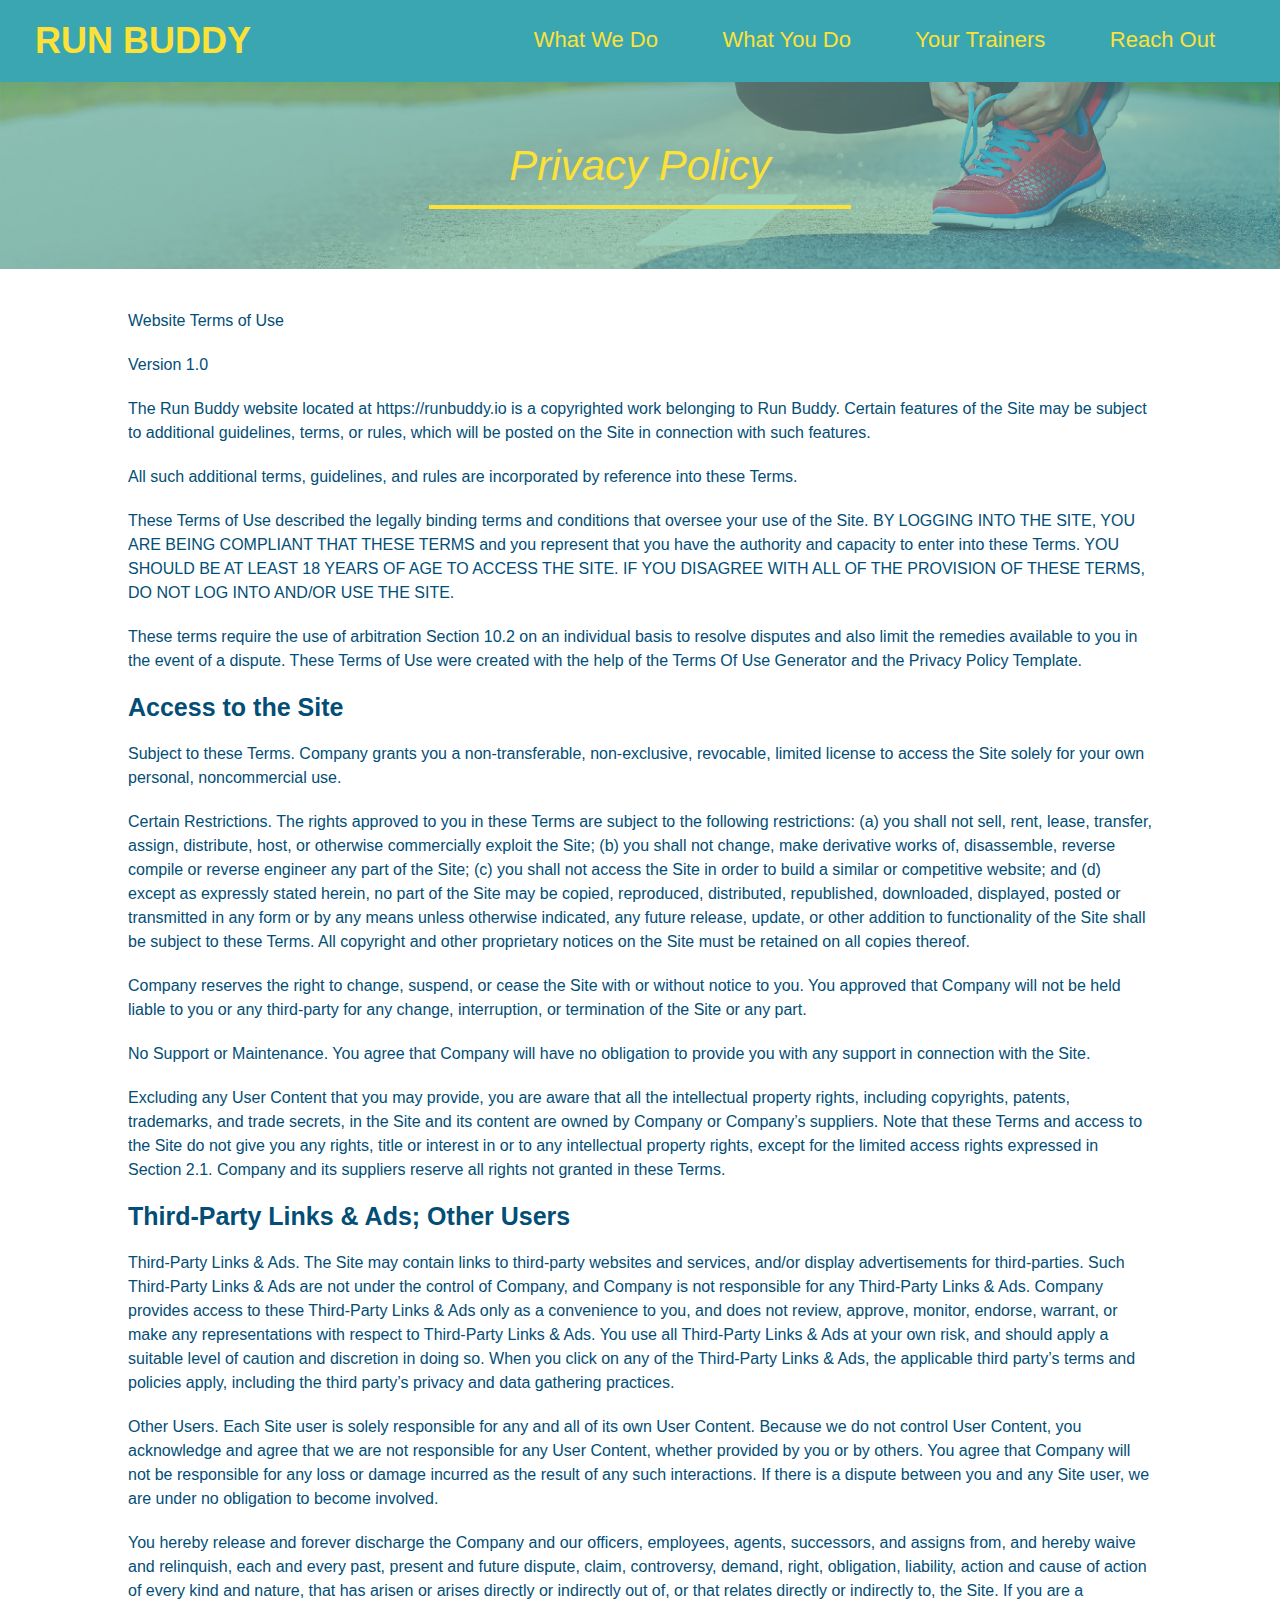
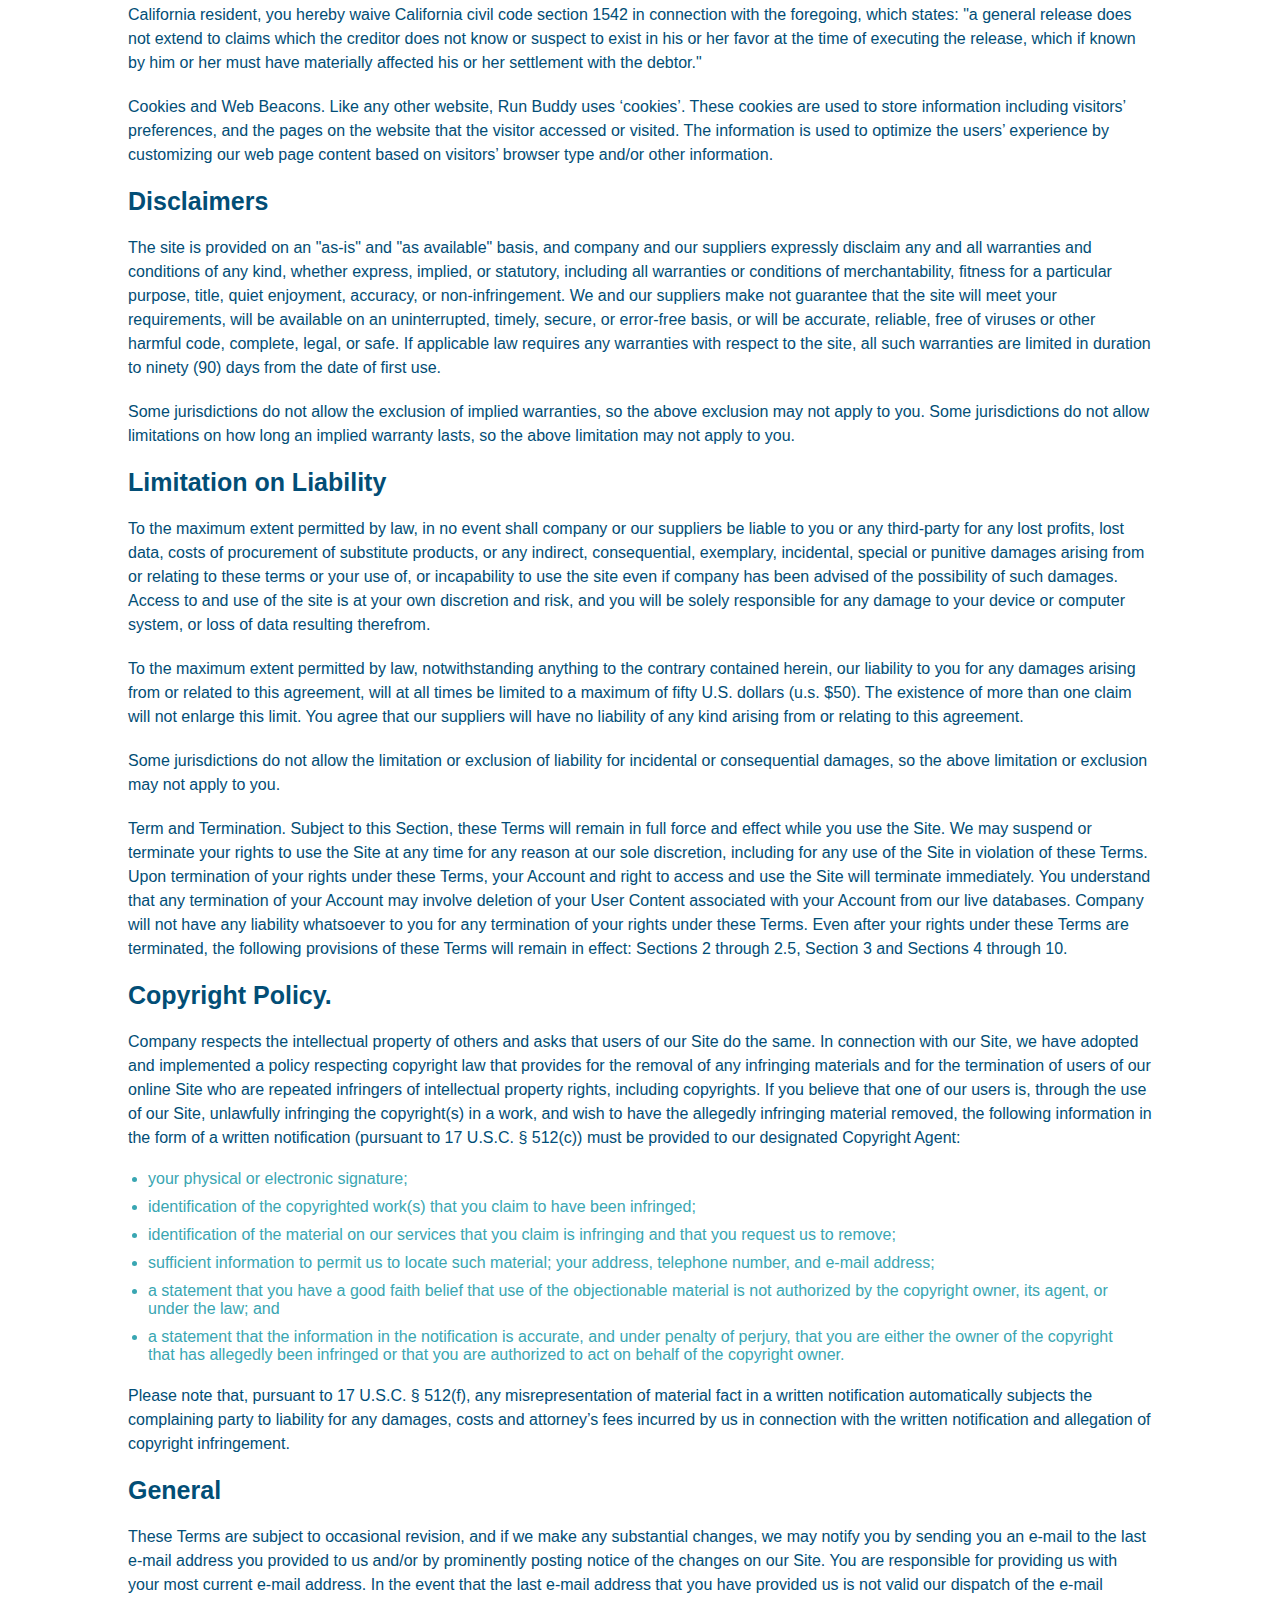
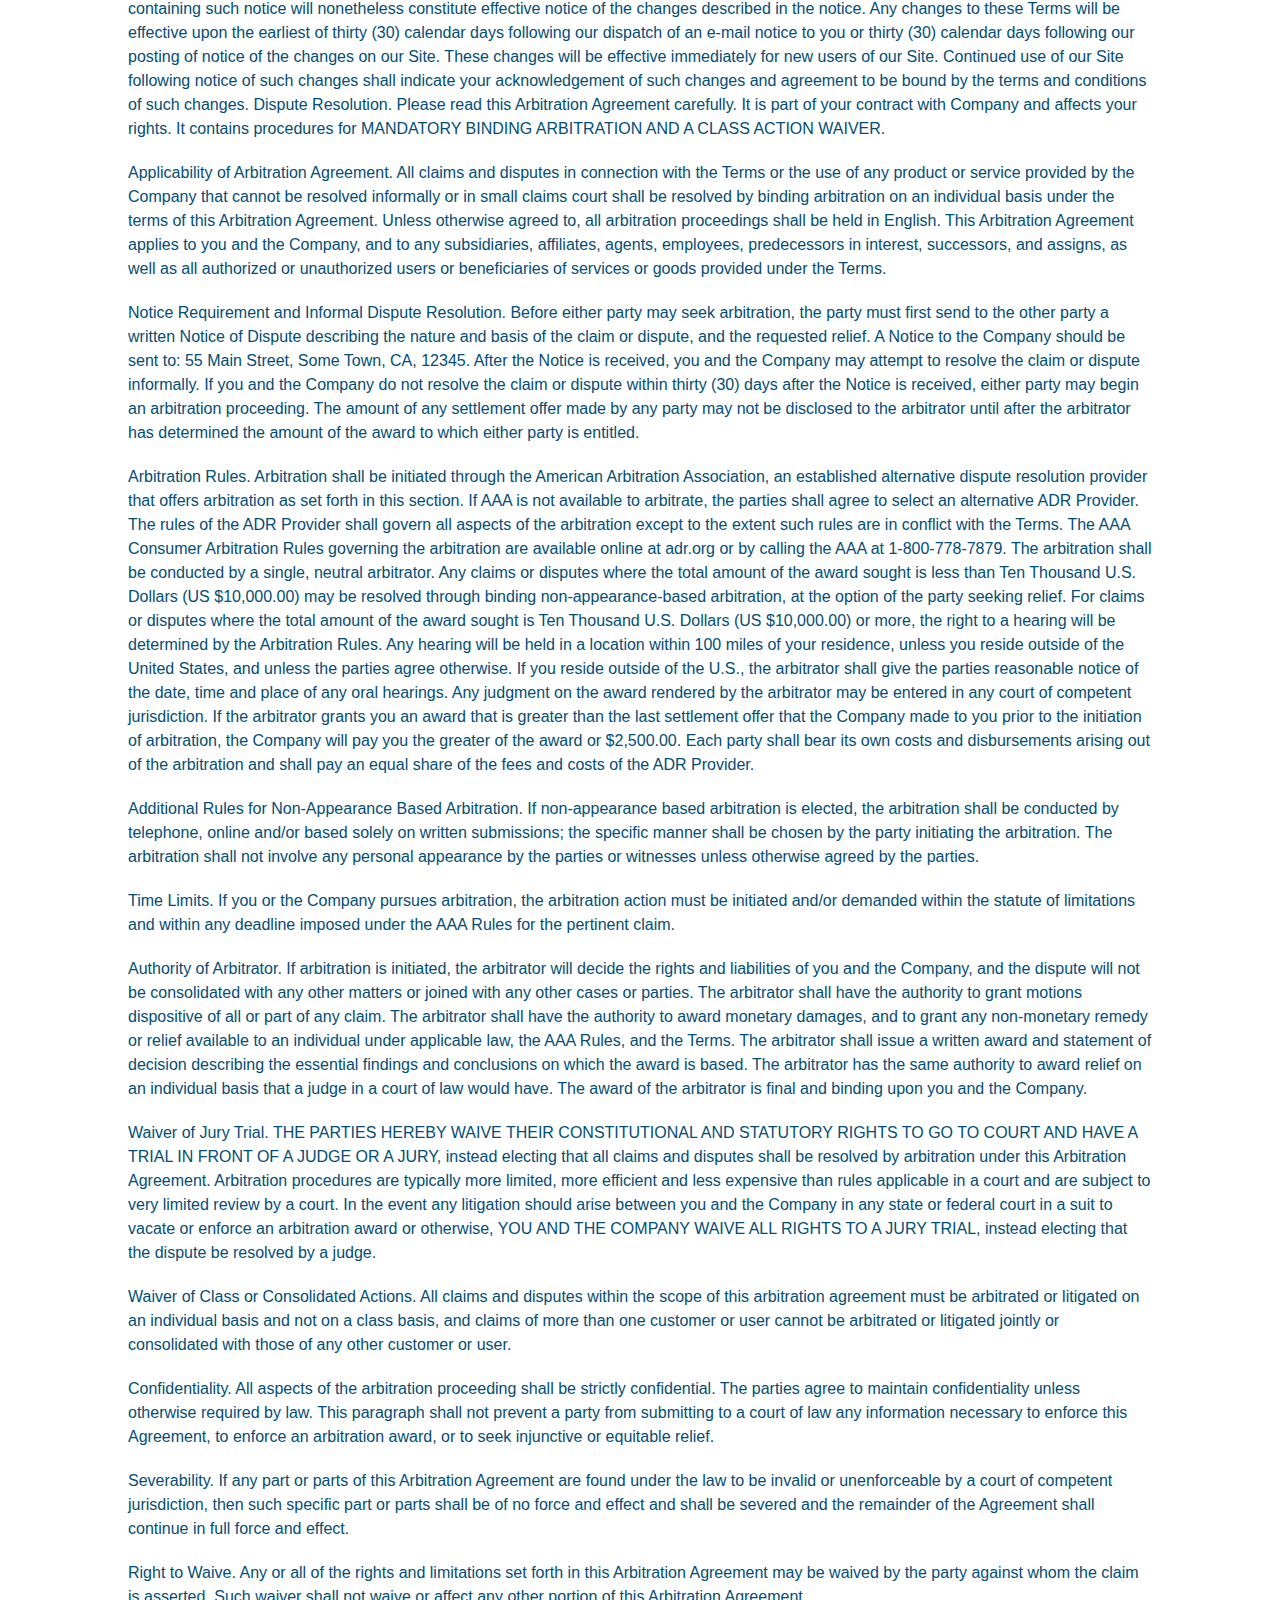
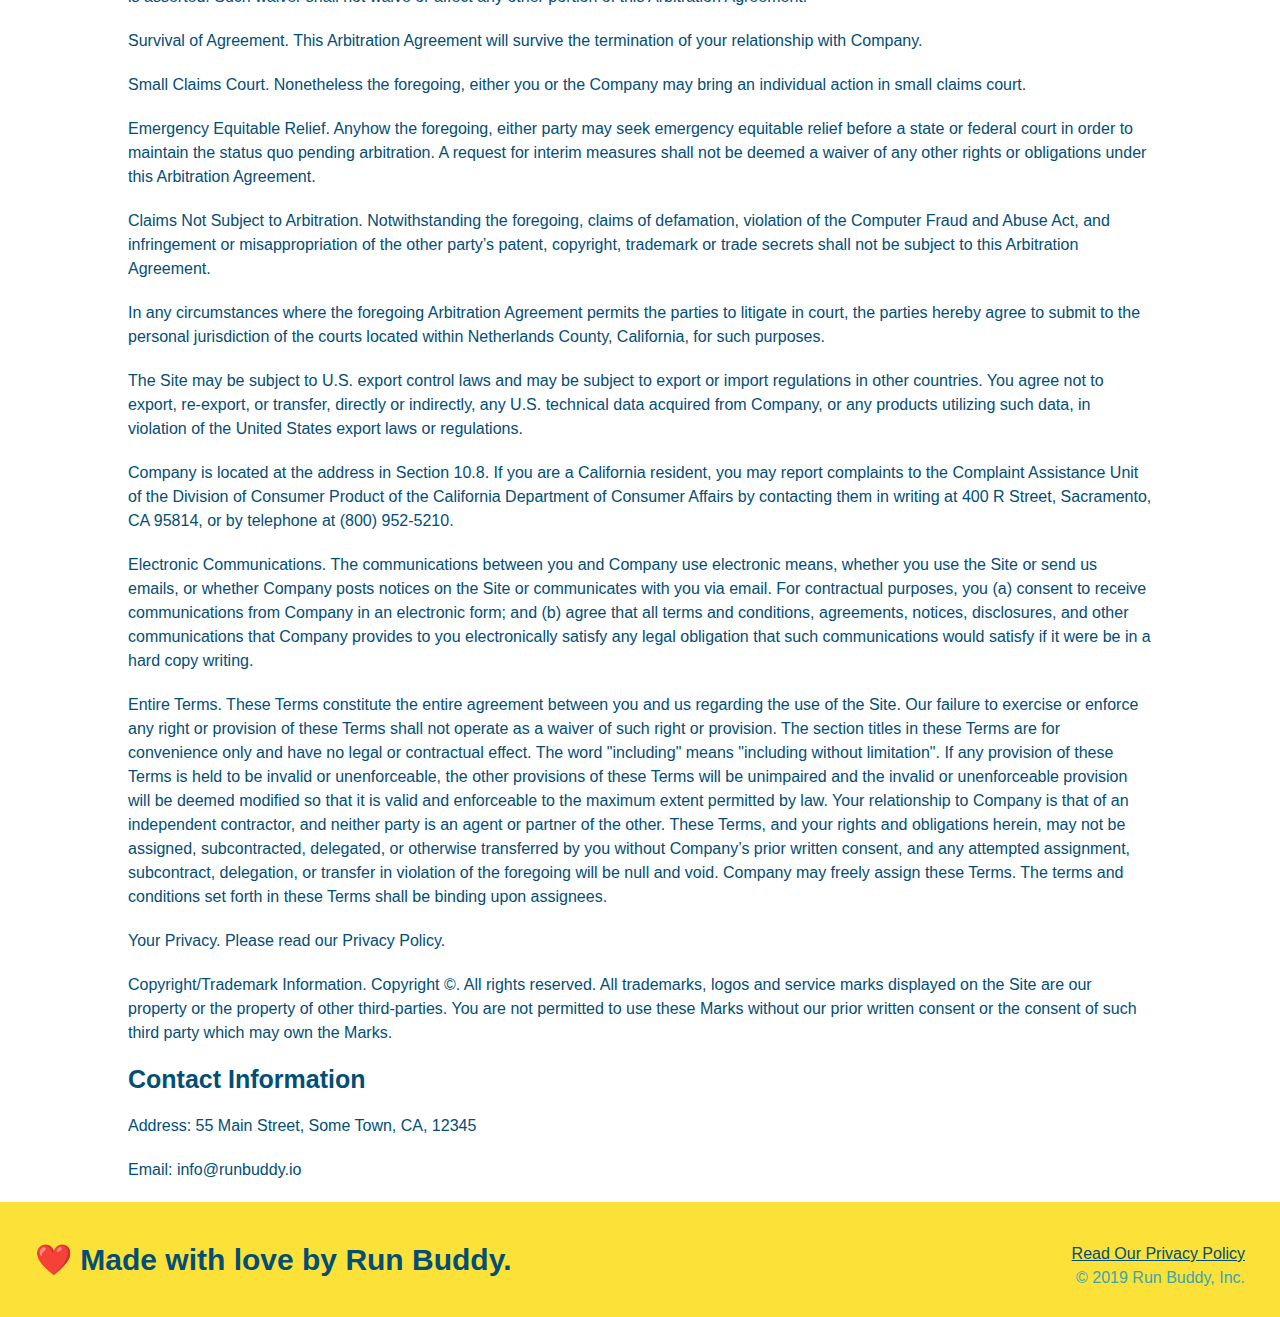
<file: 2.1/privacy-policy.html>
<!DOCTYPE html>
<html lang="en">
  <head>
    <meta charset="UTF-8" />
    <link rel="stylesheet" href="./assets/css/style.css" />
    <link rel="stylesheet" href="./assets/css/secondary-styles.css" />
    <title>Run Buddy - Privacy Policy</title>
  </head>
  <body>
    <header>
      <h1>
        <a href="./index.html">RUN BUDDY</a>
      </h1>
      <nav>
        <ul>
          <li>
            <a href="./index.html#what-we-do">What We Do</a>
          </li>
          <li>
            <a href="./index.html#what-you-do">What You Do</a>
          </li>
          <li>
            <a href="./index.html#your-trainers">Your Trainers</a>
          </li>
          <li>
            <a href="./index.html#reach-out">Reach Out</a>
          </li>
        </ul>
      </nav>
    </header>
    <!-- end navigation -->

    <!-- hero/jumbotron -->
    <section class="hero">
      <h2 class="page-title">
        Privacy Policy
      </h2>
    </section>

    <!-- body copy -->
    <article class="secondary-content">
      <p>
        Website Terms of Use
      </p>

      <p>
        Version 1.0
      </p>

      <p>
        The Run Buddy website located at https://runbuddy.io is a copyrighted work belonging to Run Buddy. Certain
        features of the Site may be subject to additional guidelines, terms, or rules, which will be posted on the Site
        in connection with such features.
      </p>

      <p>
        All such additional terms, guidelines, and rules are incorporated by reference into these Terms.
      </p>

      <p>
        These Terms of Use described the legally binding terms and conditions that oversee your use of the Site. BY
        LOGGING INTO THE SITE, YOU ARE BEING COMPLIANT THAT THESE TERMS and you represent that you have the authority
        and capacity to enter into these Terms. YOU SHOULD BE AT LEAST 18 YEARS OF AGE TO ACCESS THE SITE. IF YOU
        DISAGREE WITH ALL OF THE PROVISION OF THESE TERMS, DO NOT LOG INTO AND/OR USE THE SITE.
      </p>

      <p>
        These terms require the use of arbitration Section 10.2 on an individual basis to resolve disputes and also
        limit the remedies available to you in the event of a dispute. These Terms of Use were created with the help of
        the Terms Of Use Generator and the Privacy Policy Template.
      </p>

      <h3>
        Access to the Site
      </h3>

      <p>
        Subject to these Terms. Company grants you a non-transferable, non-exclusive, revocable, limited license to
        access the Site solely for your own personal, noncommercial use.
      </p>

      <p>
        Certain Restrictions. The rights approved to you in these Terms are subject to the following restrictions: (a)
        you shall not sell, rent, lease, transfer, assign, distribute, host, or otherwise commercially exploit the Site;
        (b) you shall not change, make derivative works of, disassemble, reverse compile or reverse engineer any part of
        the Site; (c) you shall not access the Site in order to build a similar or competitive website; and (d) except
        as expressly stated herein, no part of the Site may be copied, reproduced, distributed, republished, downloaded,
        displayed, posted or transmitted in any form or by any means unless otherwise indicated, any future release,
        update, or other addition to functionality of the Site shall be subject to these Terms. All copyright and other
        proprietary notices on the Site must be retained on all copies thereof.
      </p>

      <p>
        Company reserves the right to change, suspend, or cease the Site with or without notice to you. You approved
        that Company will not be held liable to you or any third-party for any change, interruption, or termination of
        the Site or any part.
      </p>

      <p>
        No Support or Maintenance. You agree that Company will have no obligation to provide you with any support in
        connection with the Site.
      </p>

      <p>
        Excluding any User Content that you may provide, you are aware that all the intellectual property rights,
        including copyrights, patents, trademarks, and trade secrets, in the Site and its content are owned by Company
        or Company’s suppliers. Note that these Terms and access to the Site do not give you any rights, title or
        interest in or to any intellectual property rights, except for the limited access rights expressed in Section
        2.1. Company and its suppliers reserve all rights not granted in these Terms.
      </p>

      <h3>
        Third-Party Links & Ads; Other Users
      </h3>

      <p>
        Third-Party Links & Ads. The Site may contain links to third-party websites and services, and/or display
        advertisements for third-parties. Such Third-Party Links & Ads are not under the control of Company, and Company
        is not responsible for any Third-Party Links & Ads. Company provides access to these Third-Party Links & Ads
        only as a convenience to you, and does not review, approve, monitor, endorse, warrant, or make any
        representations with respect to Third-Party Links & Ads. You use all Third-Party Links & Ads at your own risk,
        and should apply a suitable level of caution and discretion in doing so. When you click on any of the
        Third-Party Links & Ads, the applicable third party’s terms and policies apply, including the third party’s
        privacy and data gathering practices.
      </p>

      <p>
        Other Users. Each Site user is solely responsible for any and all of its own User Content. Because we do not
        control User Content, you acknowledge and agree that we are not responsible for any User Content, whether
        provided by you or by others. You agree that Company will not be responsible for any loss or damage incurred as
        the result of any such interactions. If there is a dispute between you and any Site user, we are under no
        obligation to become involved.
      </p>

      <p>
        You hereby release and forever discharge the Company and our officers, employees, agents, successors, and
        assigns from, and hereby waive and relinquish, each and every past, present and future dispute, claim,
        controversy, demand, right, obligation, liability, action and cause of action of every kind and nature, that has
        arisen or arises directly or indirectly out of, or that relates directly or indirectly to, the Site. If you are
        a California resident, you hereby waive California civil code section 1542 in connection with the foregoing,
        which states: "a general release does not extend to claims which the creditor does not know or suspect to exist
        in his or her favor at the time of executing the release, which if known by him or her must have materially
        affected his or her settlement with the debtor."
      </p>

      <p>
        Cookies and Web Beacons. Like any other website, Run Buddy uses ‘cookies’. These cookies are used to store
        information including visitors’ preferences, and the pages on the website that the visitor accessed or visited.
        The information is used to optimize the users’ experience by customizing our web page content based on visitors’
        browser type and/or other information.
      </p>

      <h3>
        Disclaimers
      </h3>

      <p>
        The site is provided on an "as-is" and "as available" basis, and company and our suppliers expressly disclaim
        any and all warranties and conditions of any kind, whether express, implied, or statutory, including all
        warranties or conditions of merchantability, fitness for a particular purpose, title, quiet enjoyment, accuracy,
        or non-infringement. We and our suppliers make not guarantee that the site will meet your requirements, will be
        available on an uninterrupted, timely, secure, or error-free basis, or will be accurate, reliable, free of
        viruses or other harmful code, complete, legal, or safe. If applicable law requires any warranties with respect
        to the site, all such warranties are limited in duration to ninety (90) days from the date of first use.
      </p>

      <p>
        Some jurisdictions do not allow the exclusion of implied warranties, so the above exclusion may not apply to
        you. Some jurisdictions do not allow limitations on how long an implied warranty lasts, so the above limitation
        may not apply to you.
      </p>

      <h3>
        Limitation on Liability
      </h3>

      <p>
        To the maximum extent permitted by law, in no event shall company or our suppliers be liable to you or any
        third-party for any lost profits, lost data, costs of procurement of substitute products, or any indirect,
        consequential, exemplary, incidental, special or punitive damages arising from or relating to these terms or
        your use of, or incapability to use the site even if company has been advised of the possibility of such
        damages. Access to and use of the site is at your own discretion and risk, and you will be solely responsible
        for any damage to your device or computer system, or loss of data resulting therefrom.
      </p>

      <p>
        To the maximum extent permitted by law, notwithstanding anything to the contrary contained herein, our liability
        to you for any damages arising from or related to this agreement, will at all times be limited to a maximum of
        fifty U.S. dollars (u.s. $50). The existence of more than one claim will not enlarge this limit. You agree that
        our suppliers will have no liability of any kind arising from or relating to this agreement.
      </p>

      <p>
        Some jurisdictions do not allow the limitation or exclusion of liability for incidental or consequential
        damages, so the above limitation or exclusion may not apply to you.
      </p>

      <p>
        Term and Termination. Subject to this Section, these Terms will remain in full force and effect while you use
        the Site. We may suspend or terminate your rights to use the Site at any time for any reason at our sole
        discretion, including for any use of the Site in violation of these Terms. Upon termination of your rights under
        these Terms, your Account and right to access and use the Site will terminate immediately. You understand that
        any termination of your Account may involve deletion of your User Content associated with your Account from our
        live databases. Company will not have any liability whatsoever to you for any termination of your rights under
        these Terms. Even after your rights under these Terms are terminated, the following provisions of these Terms
        will remain in effect: Sections 2 through 2.5, Section 3 and Sections 4 through 10.
      </p>

      <h3>
        Copyright Policy.
      </h3>

      <p>
        Company respects the intellectual property of others and asks that users of our Site do the same. In connection
        with our Site, we have adopted and implemented a policy respecting copyright law that provides for the removal
        of any infringing materials and for the termination of users of our online Site who are repeated infringers of
        intellectual property rights, including copyrights. If you believe that one of our users is, through the use of
        our Site, unlawfully infringing the copyright(s) in a work, and wish to have the allegedly infringing material
        removed, the following information in the form of a written notification (pursuant to 17 U.S.C. § 512(c)) must
        be provided to our designated Copyright Agent:
      </p>

      <ul>
        <li>
          your physical or electronic signature;
        </li>
        <li>
          identification of the copyrighted work(s) that you claim to have been infringed;
        </li>
        <li>
          identification of the material on our services that you claim is infringing and that you request us to remove;
        </li>
        <li>
          sufficient information to permit us to locate such material; your address, telephone number, and e-mail
          address;
        </li>
        <li>
          a statement that you have a good faith belief that use of the objectionable material is not authorized by the
          copyright owner, its agent, or under the law; and
        </li>
        <li>
          a statement that the information in the notification is accurate, and under penalty of perjury, that you are
          either the owner of the copyright that has allegedly been infringed or that you are authorized to act on
          behalf of the copyright owner.
        </li>
      </ul>

      <p>
        Please note that, pursuant to 17 U.S.C. § 512(f), any misrepresentation of material fact in a written
        notification automatically subjects the complaining party to liability for any damages, costs and attorney’s
        fees incurred by us in connection with the written notification and allegation of copyright infringement.
      </p>

      <h3>
        General
      </h3>

      <p>
        These Terms are subject to occasional revision, and if we make any substantial changes, we may notify you by
        sending you an e-mail to the last e-mail address you provided to us and/or by prominently posting notice of the
        changes on our Site. You are responsible for providing us with your most current e-mail address. In the event
        that the last e-mail address that you have provided us is not valid our dispatch of the e-mail containing such
        notice will nonetheless constitute effective notice of the changes described in the notice. Any changes to these
        Terms will be effective upon the earliest of thirty (30) calendar days following our dispatch of an e-mail
        notice to you or thirty (30) calendar days following our posting of notice of the changes on our Site. These
        changes will be effective immediately for new users of our Site. Continued use of our Site following notice of
        such changes shall indicate your acknowledgement of such changes and agreement to be bound by the terms and
        conditions of such changes. Dispute Resolution. Please read this Arbitration Agreement carefully. It is part of
        your contract with Company and affects your rights. It contains procedures for MANDATORY BINDING ARBITRATION AND
        A CLASS ACTION WAIVER.
      </p>

      <p>
        Applicability of Arbitration Agreement. All claims and disputes in connection with the Terms or the use of any
        product or service provided by the Company that cannot be resolved informally or in small claims court shall be
        resolved by binding arbitration on an individual basis under the terms of this Arbitration Agreement. Unless
        otherwise agreed to, all arbitration proceedings shall be held in English. This Arbitration Agreement applies to
        you and the Company, and to any subsidiaries, affiliates, agents, employees, predecessors in interest,
        successors, and assigns, as well as all authorized or unauthorized users or beneficiaries of services or goods
        provided under the Terms.
      </p>

      <p>
        Notice Requirement and Informal Dispute Resolution. Before either party may seek arbitration, the party must
        first send to the other party a written Notice of Dispute describing the nature and basis of the claim or
        dispute, and the requested relief. A Notice to the Company should be sent to: 55 Main Street, Some Town, CA,
        12345. After the Notice is received, you and the Company may attempt to resolve the claim or dispute informally.
        If you and the Company do not resolve the claim or dispute within thirty (30) days after the Notice is received,
        either party may begin an arbitration proceeding. The amount of any settlement offer made by any party may not
        be disclosed to the arbitrator until after the arbitrator has determined the amount of the award to which either
        party is entitled.
      </p>

      <p>
        Arbitration Rules. Arbitration shall be initiated through the American Arbitration Association, an established
        alternative dispute resolution provider that offers arbitration as set forth in this section. If AAA is not
        available to arbitrate, the parties shall agree to select an alternative ADR Provider. The rules of the ADR
        Provider shall govern all aspects of the arbitration except to the extent such rules are in conflict with the
        Terms. The AAA Consumer Arbitration Rules governing the arbitration are available online at adr.org or by
        calling the AAA at 1-800-778-7879. The arbitration shall be conducted by a single, neutral arbitrator. Any
        claims or disputes where the total amount of the award sought is less than Ten Thousand U.S. Dollars (US
        $10,000.00) may be resolved through binding non-appearance-based arbitration, at the option of the party seeking
        relief. For claims or disputes where the total amount of the award sought is Ten Thousand U.S. Dollars (US
        $10,000.00) or more, the right to a hearing will be determined by the Arbitration Rules. Any hearing will be
        held in a location within 100 miles of your residence, unless you reside outside of the United States, and
        unless the parties agree otherwise. If you reside outside of the U.S., the arbitrator shall give the parties
        reasonable notice of the date, time and place of any oral hearings. Any judgment on the award rendered by the
        arbitrator may be entered in any court of competent jurisdiction. If the arbitrator grants you an award that is
        greater than the last settlement offer that the Company made to you prior to the initiation of arbitration, the
        Company will pay you the greater of the award or $2,500.00. Each party shall bear its own costs and
        disbursements arising out of the arbitration and shall pay an equal share of the fees and costs of the ADR
        Provider.
      </p>

      <p>
        Additional Rules for Non-Appearance Based Arbitration. If non-appearance based arbitration is elected, the
        arbitration shall be conducted by telephone, online and/or based solely on written submissions; the specific
        manner shall be chosen by the party initiating the arbitration. The arbitration shall not involve any personal
        appearance by the parties or witnesses unless otherwise agreed by the parties.
      </p>

      <p>
        Time Limits. If you or the Company pursues arbitration, the arbitration action must be initiated and/or demanded
        within the statute of limitations and within any deadline imposed under the AAA Rules for the pertinent claim.
      </p>

      <p>
        Authority of Arbitrator. If arbitration is initiated, the arbitrator will decide the rights and liabilities of
        you and the Company, and the dispute will not be consolidated with any other matters or joined with any other
        cases or parties. The arbitrator shall have the authority to grant motions dispositive of all or part of any
        claim. The arbitrator shall have the authority to award monetary damages, and to grant any non-monetary remedy
        or relief available to an individual under applicable law, the AAA Rules, and the Terms. The arbitrator shall
        issue a written award and statement of decision describing the essential findings and conclusions on which the
        award is based. The arbitrator has the same authority to award relief on an individual basis that a judge in a
        court of law would have. The award of the arbitrator is final and binding upon you and the Company.
      </p>

      <p>
        Waiver of Jury Trial. THE PARTIES HEREBY WAIVE THEIR CONSTITUTIONAL AND STATUTORY RIGHTS TO GO TO COURT AND HAVE
        A TRIAL IN FRONT OF A JUDGE OR A JURY, instead electing that all claims and disputes shall be resolved by
        arbitration under this Arbitration Agreement. Arbitration procedures are typically more limited, more efficient
        and less expensive than rules applicable in a court and are subject to very limited review by a court. In the
        event any litigation should arise between you and the Company in any state or federal court in a suit to vacate
        or enforce an arbitration award or otherwise, YOU AND THE COMPANY WAIVE ALL RIGHTS TO A JURY TRIAL, instead
        electing that the dispute be resolved by a judge.
      </p>

      <p>
        Waiver of Class or Consolidated Actions. All claims and disputes within the scope of this arbitration agreement
        must be arbitrated or litigated on an individual basis and not on a class basis, and claims of more than one
        customer or user cannot be arbitrated or litigated jointly or consolidated with those of any other customer or
        user.
      </p>

      <p>
        Confidentiality. All aspects of the arbitration proceeding shall be strictly confidential. The parties agree to
        maintain confidentiality unless otherwise required by law. This paragraph shall not prevent a party from
        submitting to a court of law any information necessary to enforce this Agreement, to enforce an arbitration
        award, or to seek injunctive or equitable relief.
      </p>

      <p>
        Severability. If any part or parts of this Arbitration Agreement are found under the law to be invalid or
        unenforceable by a court of competent jurisdiction, then such specific part or parts shall be of no force and
        effect and shall be severed and the remainder of the Agreement shall continue in full force and effect.
      </p>

      <p>
        Right to Waive. Any or all of the rights and limitations set forth in this Arbitration Agreement may be waived
        by the party against whom the claim is asserted. Such waiver shall not waive or affect any other portion of this
        Arbitration Agreement.
      </p>

      <p>
        Survival of Agreement. This Arbitration Agreement will survive the termination of your relationship with
        Company.
      </p>

      <p>
        Small Claims Court. Nonetheless the foregoing, either you or the Company may bring an individual action in small
        claims court.
      </p>

      <p>
        Emergency Equitable Relief. Anyhow the foregoing, either party may seek emergency equitable relief before a
        state or federal court in order to maintain the status quo pending arbitration. A request for interim measures
        shall not be deemed a waiver of any other rights or obligations under this Arbitration Agreement.
      </p>

      <p>
        Claims Not Subject to Arbitration. Notwithstanding the foregoing, claims of defamation, violation of the
        Computer Fraud and Abuse Act, and infringement or misappropriation of the other party’s patent, copyright,
        trademark or trade secrets shall not be subject to this Arbitration Agreement.
      </p>

      <p>
        In any circumstances where the foregoing Arbitration Agreement permits the parties to litigate in court, the
        parties hereby agree to submit to the personal jurisdiction of the courts located within Netherlands County,
        California, for such purposes.
      </p>

      <p>
        The Site may be subject to U.S. export control laws and may be subject to export or import regulations in other
        countries. You agree not to export, re-export, or transfer, directly or indirectly, any U.S. technical data
        acquired from Company, or any products utilizing such data, in violation of the United States export laws or
        regulations.
      </p>

      <p>
        Company is located at the address in Section 10.8. If you are a California resident, you may report complaints
        to the Complaint Assistance Unit of the Division of Consumer Product of the California Department of Consumer
        Affairs by contacting them in writing at 400 R Street, Sacramento, CA 95814, or by telephone at (800) 952-5210.
      </p>

      <p>
        Electronic Communications. The communications between you and Company use electronic means, whether you use the
        Site or send us emails, or whether Company posts notices on the Site or communicates with you via email. For
        contractual purposes, you (a) consent to receive communications from Company in an electronic form; and (b)
        agree that all terms and conditions, agreements, notices, disclosures, and other communications that Company
        provides to you electronically satisfy any legal obligation that such communications would satisfy if it were be
        in a hard copy writing.
      </p>

      <p>
        Entire Terms. These Terms constitute the entire agreement between you and us regarding the use of the Site. Our
        failure to exercise or enforce any right or provision of these Terms shall not operate as a waiver of such right
        or provision. The section titles in these Terms are for convenience only and have no legal or contractual
        effect. The word "including" means "including without limitation". If any provision of these Terms is held to be
        invalid or unenforceable, the other provisions of these Terms will be unimpaired and the invalid or
        unenforceable provision will be deemed modified so that it is valid and enforceable to the maximum extent
        permitted by law. Your relationship to Company is that of an independent contractor, and neither party is an
        agent or partner of the other. These Terms, and your rights and obligations herein, may not be assigned,
        subcontracted, delegated, or otherwise transferred by you without Company’s prior written consent, and any
        attempted assignment, subcontract, delegation, or transfer in violation of the foregoing will be null and void.
        Company may freely assign these Terms. The terms and conditions set forth in these Terms shall be binding upon
        assignees.
      </p>

      <p>
        Your Privacy. Please read our Privacy Policy.
      </p>

      <p>
        Copyright/Trademark Information. Copyright ©. All rights reserved. All trademarks, logos and service marks
        displayed on the Site are our property or the property of other third-parties. You are not permitted to use
        these Marks without our prior written consent or the consent of such third party which may own the Marks.
      </p>

      <h3>
        Contact Information
      </h3>

      <p>
        Address: 55 Main Street, Some Town, CA, 12345
      </p>

      <p>
        Email: info@runbuddy.io
      </p>
    </article>

    <!-- footer -->
    <footer>
      <h2>❤️ Made with love by Run Buddy.</h2>

      <div>
        <a href="./privacy-policy.html">Read Our Privacy Policy</a> <br/>
        &copy; 2019 Run Buddy, Inc.
      </div>
    </footer>
    <!-- footer end -->
  </body>
</html>
</file>
<file: assets/css/style.css>
:root {
  --primary-color: #fce138;
  --secondary-color: #024e76;
  --tertiary-color: #39a6b2;
}

* {
  box-sizing: border-box;
  margin: 0;
  padding: 0;
}

body {
  color: var(--tertiary-color);
  font-family: Helvetica, Arial, sans-serif;
}


/* HEADER / NAV BAR STYLES START */

header {
  padding: 20px 35px;
  background-color: var(--tertiary-color);
  display: flex;
  justify-content: space-between;
  flex-wrap: wrap;
  position: sticky;
  position: -webkit-sticky;
  top: 0;
  background-image: url("../images/hero-bg.jpg");
  background-size: cover;
  background-attachment: fixed;
  background-position: 80%;
  z-index: 9999;
}

header h1 {
  font-weight: bold;
  margin: 0;
  font-size: 36px;
  color: var(--primary-color);
  text-shadow: 0 0 10px rgba(0, 0, 0, 0.5);
}

header a {
  text-decoration: none;
  color: var(--primary-color);
}

header nav {
  margin: 7px 0;
}

header nav ul {
  display: flex;
  flex-wrap: wrap;
  justify-content: space-between;
  align-items: center;
  list-style: none;
}

header nav ul li a {
  padding: 10px 15px;
  font-weight: lighter;
  font-size: 1.55vw;
  text-shadow: 0 0 10px rgba(0, 0, 0, 0.5);
}

header nav ul li a:hover {
  background: var(--primary-color);
  color: var(--secondary-color);
  border-radius: 15px;
  text-shadow: none;
}

/* HEADER / NAVBAR STYLES END */



/* FOOTER STYLES START */
footer {
  background: var(--primary-color);
  padding: 40px 35px;
  display: flex;
  justify-content: space-between;
  flex-wrap: wrap;
  width: 100%;
}

footer h2 {
  color: var(--secondary-color);
  font-size: 30px;
  margin: 0;
}

footer div {
  line-height: 1.5;
  text-align: right;
}

footer a {
  color: var(--secondary-color);
}
/* END FOOTER STYLES */

/* STYLE ALL SECTION TAGS */
section {
  padding: 60px;
}

/* HERO STYLES START */
.hero {
  background-image: url('../images/hero-bg.jpg');
  background-size: cover;
  display: flex;
  justify-content: center;
  flex-wrap: wrap;
  align-items: flex-start;
  background-attachment: fixed;
  background-position: 80%;
}

.hero-cta {
  width: 35%;
  text-align: right;
  margin: 3.5%;
  color: #fff;
  font-size: 18px;
  line-height: 1.2;
}

.hero-cta h2 {
  font-style: italic;
  font-size: 55px;
  color: var(--primary-color);
  text-shadow: 0 0 10px rgba(0, 0, 0, 0.5);
}

.hero-form {
  border: 3px solid var(--secondary-color);
  background-color: rgba(255, 225, 56, 0.8);
  padding: 20px;
  color: var(--secondary-color);
  width: 40%;
  margin: 3.5%;
  border-radius: 15px;
  box-shadow: 0 0 10px rgba(0, 0, 0, 0.5);
}

.hero-form button:hover {
  background-color: var(--tertiary-color);  
}

.hero-form h3 {
  font-size: 24px;
  margin: 0;
}
.hero-form p {
  margin: 5px 0 15px 0;
}

.form-input {
  border: 1px solid var(--secondary-color);
  display: block;
  padding: 7px 15px;
  font-size: 16px;
  color: var(--secondary-color);
  width: 100%;
  margin-bottom: 15px; 
  border-radius: 10px;
  background-color: rgba(255,255,255, 0.75);
}

.form-input:focus {
  background-color: rgba(255,255,255, 1);
  outline: none;
}

.hero-form label {
  margin: 0 5px;
}

.hero-form button {
  color: var(--primary-color);
  background-color: var(--secondary-color);
  border: none;
  padding: 10px 20px;
  font-size: 16px;
  border-radius: 10px;
} 

.checkbox-wrapper input, .radio-wrapper input {
  opacity: 0;
}

.checkbox-wrapper label, .radio-wrapper label {
  position: relative;
  left: 10px;
  margin: 10px;
  line-height: 1.6;
}

.checkbox-wrapper label::before, .radio-wrapper label::before {
  content: "";
  height: 20px;
  width: 20px;
  background: rgba(255, 255, 255, 0.75);  
  border: 1px solid var(--secondary-color);  
  position: absolute;
  top: -4px;
  left: -30px;
}

.radio-wrapper label::before {
  border-radius: 50%;
}

.radio-wrapper label::after {
  content: "";
  height: 20px;
  width: 20px;
  border-radius: 50%;
  background: var(--secondary-color);
  position: absolute;
  left: -29px;
  top: -3px;
  background-image: radial-gradient(circle, var(--tertiary-color), var(--secondary-color));
}

.checkbox-wrapper label::after {
  content: "";
  height: 6px;
  width: 14px;
  border-left: 2px solid var(--secondary-color);
  border-bottom: 2px solid var(--secondary-color);
  position: absolute;
  left: -26px;
  top: 1px;
  transform: rotate(-58deg);
}

.checkbox-wrapper input + label::after, 
.radio-wrapper input + label::after {
  content: none;
}

.checkbox-wrapper input:checked + label::after, 
.radio-wrapper input:checked + label::after {
  content: "";
}
/* HERO STYLES END */


/* SECTION TITLE STYLES START */
.section-title {
  font-size: 48px;
  border-bottom: 3px solid;
  color: var(--secondary-color);
  padding-bottom: 20px;
  text-align: center;
  margin: 0 auto 35px auto;
  width: 50%;
}

.primary-border {
  border-color: var(--primary-color);
}

.secondary-border {
  border-color: var(--tertiary-color);
}
/* SECTION TITLE STYLES END */

/* WHAT WE DO STYLES */
.intro p {
  line-height: 1.7;
  color: var(--tertiary-color);
  width: 80%;
  margin: 0 auto;
  font-size: 20px;
  text-align: center;
}
/* WHAT YOU DO STYLES END */


/* WHAT YOU DO STYLES START */
.steps { 
  background: var(--primary-color);
}

.step {
  margin: 50px auto;
  padding-bottom: 50px;
  width: 80%;
  display: flex;
  flex-wrap: wrap;
  align-items: center;
  justify-content: space-between;
}

.step:last-child {
  border-bottom: none;
}

.step h3 {
  color: var(--secondary-color);
  font-size: 46px;
  flex: 1 30%;
}

.step-info {
  flex: 2 70%;
  display: flex;
  flex-wrap: wrap;
  align-items: center;
}

.step-img {
  flex: 1 12%;
  margin-right: 20px;
}

.step-img img {
  max-width: 100%;
}

.step-text {
  flex: 12;
}

.step-text p {
  color: var(--tertiary-color);
  font-size: 18px;
}

.step-text h4 {
  font-size: 26px;
  line-height: 1.5;
  color: var(--secondary-color);
}
/* WHAT YOU DO STYLES END */

/* MEET THE TRAINERS START */
.trainers {
  width: 100%;
  margin: 0 auto;
  display: flex;
  flex-wrap: wrap;
  justify-content: space-around;
}

.trainer {
  margin: 20px;
  flex: 1;
  background: var(--secondary-color);
  color: var(--primary-color);
}

.trainer img {
  width: 100%;
}

.trainer-bio {
  padding: 25px;
  line-height: 1.3;
}

.trainer-bio h3 {
  font-size: 28px;
}

.trainer-bio h4 {
  font-weight: lighter;
  font-size: 22px;
  margin-bottom: 15px;
}

.trainer-bio p {
  font-size: 17px;
}
/* TRAINER STYLES END */

/* REACH OUT STYLES START */
.contact {
  background: var(--secondary-color);
}

.contact h2 {
  color: var(--primary-color);
}

.contact-info {
  display: flex;
  justify-content: space-between;
  flex-wrap: wrap;
}

.contact-info > * {
  flex: 1;
  margin: 15px;
}

.contact-info iframe {
  height: 400px;
}

.contact-info div {
  color: white;
}

.contact-info h3 {
  color: var(--primary-color);
  font-size: 32px;
}

.contact-info p, .contact-info address {
  margin: 20px 0;
  line-height: 1.5;
  font-size: 16px;
  font-style: normal;
}

.contact-form input, .contact-form textarea {
  border: 1px solid var(--secondary-color);
  display: block;
  padding: 7px 15px;
  font-size: 16px;
  color: var(--secondary-color);
  width: 100%;
  margin-bottom: 15px;
  margin-top: 5px;
  border-radius: 10px;
  background-color: rgba(255,255,255, 0.75);
}

.contact-form input:focus, .contact-form textarea:focus {
  background-color: rgba(255,255,255, 1);
  outline: none;
}

.contact-form button {
  width: 100%;
  border: none;
  background: var(--primary-color);
  color: var(--secondary-color);
  text-align: center;
  padding: 15px 0;
  font-size: 16px;
  border-radius: 10px;
}

.contact-form button:hover {
  color: var(--primary-color);
  background: var(--tertiary-color);
}

.contact-info a {
  color: var(--primary-color);
}
/* REACH OUT STYLES END */

/* UTILITIES */
.text-left {
  text-align: left;
}

.text-right {
  text-align: right;
}

.flex-row {
  display: flex;
}

/* MEDIA QUERY FOR SMALLER DESKTOP SCREENS AND SMALLER */
@media screen and (max-width: 980px) {
  header {
    padding-bottom: 0;
    justify-content: center;
    position: relative;
  }

  header h1 {
    width: 100%;
    text-align: center;
  }

  header nav ul {
    margin-top: 20px;
    width: 100%;
    justify-content: center;
  }

  header nav ul li a {
    font-size: 20px;
  }

  footer h2, footer div {
    text-align: center;
    width: 100%;
  }

  .hero-cta, .hero-form {
    width: 100%;
  }
  
  .hero-cta {
    text-align: center;
  }

  .section-title {
    width: 80%;
  }
  
  .trainer {
    flex: 0 70%;
  }
  
  .contact-info iframe{
    flex: 1 100%;
  }
}

/* MEDIA QUERY FOR TABLETS AND SMALLER */
@media screen and (max-width: 768px) {
  section {
    padding: 30px 15px;
  }

  .step h3 {
    flex: 1 100%;
    text-align: center;
  }

  .step-info {
    flex: 2 100%;
    text-align: center;
    justify-content: center;
  }

  .step-img {
    flex: 0 32%;
    margin-right: 0;
    margin-top: 15px;
    margin-bottom: 15px;
  }

  .step-text {
    flex: 100%;  
  }

  .trainer-bio h3, .trainer-bio h4 {
    display: block;
  }
}

/* MEDIA QUERY FOR MOBILE PHONES AND SMALLER */
@media screen and (max-width: 575px) {
  .hero-form button {
    width: 100%;
  }

  .section-title {
    width: 95%;
  }

  .intro p {
    width: 100%;
  }

  .trainer {
    flex: 0 100%;
  }

  .contact-info {
    text-align: center;
  }

  .contact-info > * {
    flex: 0 100%;
  }

  .contact-form {
    order: 3;
  }
}
</file>
<file: 2.1/assets/css/style.css>
* {
  box-sizing: border-box;
  margin: 0;
  padding: 0;
}

body {
  color: #39a6b2;
  font-family: Helvetica, Arial, sans-serif;
}


/* HEADER / NAV BAR STYLES START */

header {
  padding: 20px 35px;
  background-color: #39a6b2;
}

header h1 {
  font-weight: bold;
  display: inline;
  margin: 0;
  font-size: 36px;
  color: #fce138;
}

header a {
  text-decoration: none;
  color: #fce138;
}

header nav {
  float: right;
  margin: 7px 0;
}

header nav ul li {
  display: inline;
}

header nav ul li a {
  margin: 0 30px;
  font-weight: lighter;
  font-size: 22px;
}

/* HEADER / NAVBAR STYLES END */



/* FOOTER STYLES START */
footer {
  background: #fce138;
  padding: 40px 35px;
  width: 100%;
}

footer h2 {
  display: inline;
  color: #024e76;
  font-size: 30px;
  margin: 0;
}

footer div {
  float: right;
  line-height: 1.5;
  text-align: right;
}

footer a {
  color: #024e76;
}
/* END FOOTER STYLES */

/* STYLE ALL SECTION TAGS */
section {
  padding: 60px;
}

/* HERO STYLES START */
.hero {
  background-image: url('../images/hero-bg.jpg');
  background-size: cover;
  background-position: center;
  position: relative;
  height: 600px;
}

.hero-form {
  border: 3px solid #024e76;
  background-color: #fce138;
  padding: 20px;
  width: 500px;
  color: #024e76;
  position: absolute;
  bottom: 120px;
  right: 140px;
}

.hero-form h3 {
  font-size: 24px;
  margin: 0;
}
.hero-form p {
  margin: 5px 0 15px 0;
}

.form-input {
  border: 1px solid #024e76;
  display: block;
  padding: 7px 15px;
  font-size: 16px;
  color: #024e76;
  width: 100%;
  margin-bottom: 15px; 
}

.hero-form label {
  margin: 0 5px;
}

.hero-form button {
  color: #fce138;
  background-color: #024e76;
  border: none;
  padding: 10px 20px;
  font-size: 16px;
} 
/* HERO STYLES END */


/* SECTION TITLE STYLES START */
.section-title {
  font-size: 55px;
  display: inline-block;
  padding: 0 100px 20px 100px;
  border-bottom: 3px solid;
  margin-bottom: 35px;
  color: #024e76;
}

.primary-border {
  border-color: #fce138;
}

.secondary-border {
  border-color: #39a6b2;
}
/* SECTION TITLE STYLES END */

/* WHAT WE DO STYLES */
.intro {
  text-align: center;
}

.intro p {
  line-height: 1.7;
  color: #39a6b2;
  width: 80%;
  margin: 0 auto;
  font-size: 20px;
}
/* WHAT YOU DO STYLES END */


/* WHAT YOU DO STYLES START */
.steps { 
  text-align: center;
  background: #fce138;
}

.steps div {
  margin-bottom: 80px;
}

.steps img {
  width: 15%;
  margin: 10px 0;
} 

.steps h3 {
  color: #024e76;
  font-size: 46px;
  margin-top: 10px;
}

.steps span {
  font-size: 38px;
}

.steps p {
  color: #39a6b2;
  font-size: 23px;
}
/* WHAT YOU DO STYLES END */

/* MEET THE TRAINERS START */
.trainers {
  text-align: center;
}

.trainer {
  width: 900px;
  margin: 0 auto 30px auto;
  background: #024e76;
  color: #fce138;
  overflow: auto;
}

.trainer img {
  width: 35%;
  float: left;
}

.trainer-bio {
  padding: 35px;
  float: left;
  width: 65%;
}

.trainer-bio h3 {
  font-size: 32px;
  margin-bottom: 8px;
}

.trainer-bio h4 {
  font-weight: lighter;
  font-size: 26px;
  margin-bottom: 25px;
}

.trainer-bio p {
  font-size: 17px;
  line-height: 1.3;
}
/* TRAINER STYLES END */

/* REACH OUT STYLES START */
.contact {
  text-align: center;
  background: #024e76;
}

.contact h2 {
  color: #fce138;
}

.contact-info iframe {
  width: 400px;
height: 400px;
}

.contact-info div {
  width: 410px;
  display: inline-block;
  vertical-align: top;
  text-align: left;
  margin: 30px 0 0 60px;
  color: white;
}

.contact-info h3 {
  color: #fce138;
  font-size: 32px;
}

.contact-info p, .contact-info address {
  margin: 20px 0;
  line-height: 1.5;
  font-size: 20px;
  font-style: normal;
}

.contact-info a {
  color: #fce138;
}


/* REACH OUT STYLES END */

/* UTILITIES */
.text-left {
  text-align: left;
}

.text-right {
  text-align: right;
}
</file>
<file: assets/css/secondary-styles.css>
/* SECONDARY PAGE STYLES */
.hero {
  background-position: bottom;
  height: auto;
  text-align: center;
  margin-bottom: 40px;
}

.page-title {
  padding: 0 80px 15px 80px;
  font-size: 42px;
  font-weight: 400;
  font-style: italic;
  color: #fce138;
  display: inline-block;
  border-bottom: 4px solid #fce138;
}

.secondary-content {
  width: 80%;
  margin: 0 auto;
  color: #024e76;
}

.secondary-content h3 {
  font-size: 25px;
  margin: 20px 0;
}

.secondary-content p {
  font-size: 16px;
  line-height: 1.5;
  margin: 20px 0;
}

.secondary-content ul {
  margin: 15px 20px;
}

.secondary-content li {
  color: #39a6b2;
  margin: 10px 0;
}
</file>
<file: 2.1/assets/css/secondary-styles.css>
/* SECONDARY PAGE STYLES */
.hero {
  background-position: bottom;
  height: auto;
  text-align: center;
  margin-bottom: 40px;
}

.page-title {
  padding: 0 80px 15px 80px;
  font-size: 42px;
  font-weight: 400;
  font-style: italic;
  color: #fce138;
  display: inline-block;
  border-bottom: 4px solid #fce138;
}

.secondary-content {
  width: 80%;
  margin: 0 auto;
  color: #024e76;
}

.secondary-content h3 {
  font-size: 25px;
  margin: 20px 0;
}

.secondary-content p {
  font-size: 16px;
  line-height: 1.5;
  margin: 20px 0;
}

.secondary-content ul {
  margin: 15px 20px;
}

.secondary-content li {
  color: #39a6b2;
  margin: 10px 0;
}
</file>
